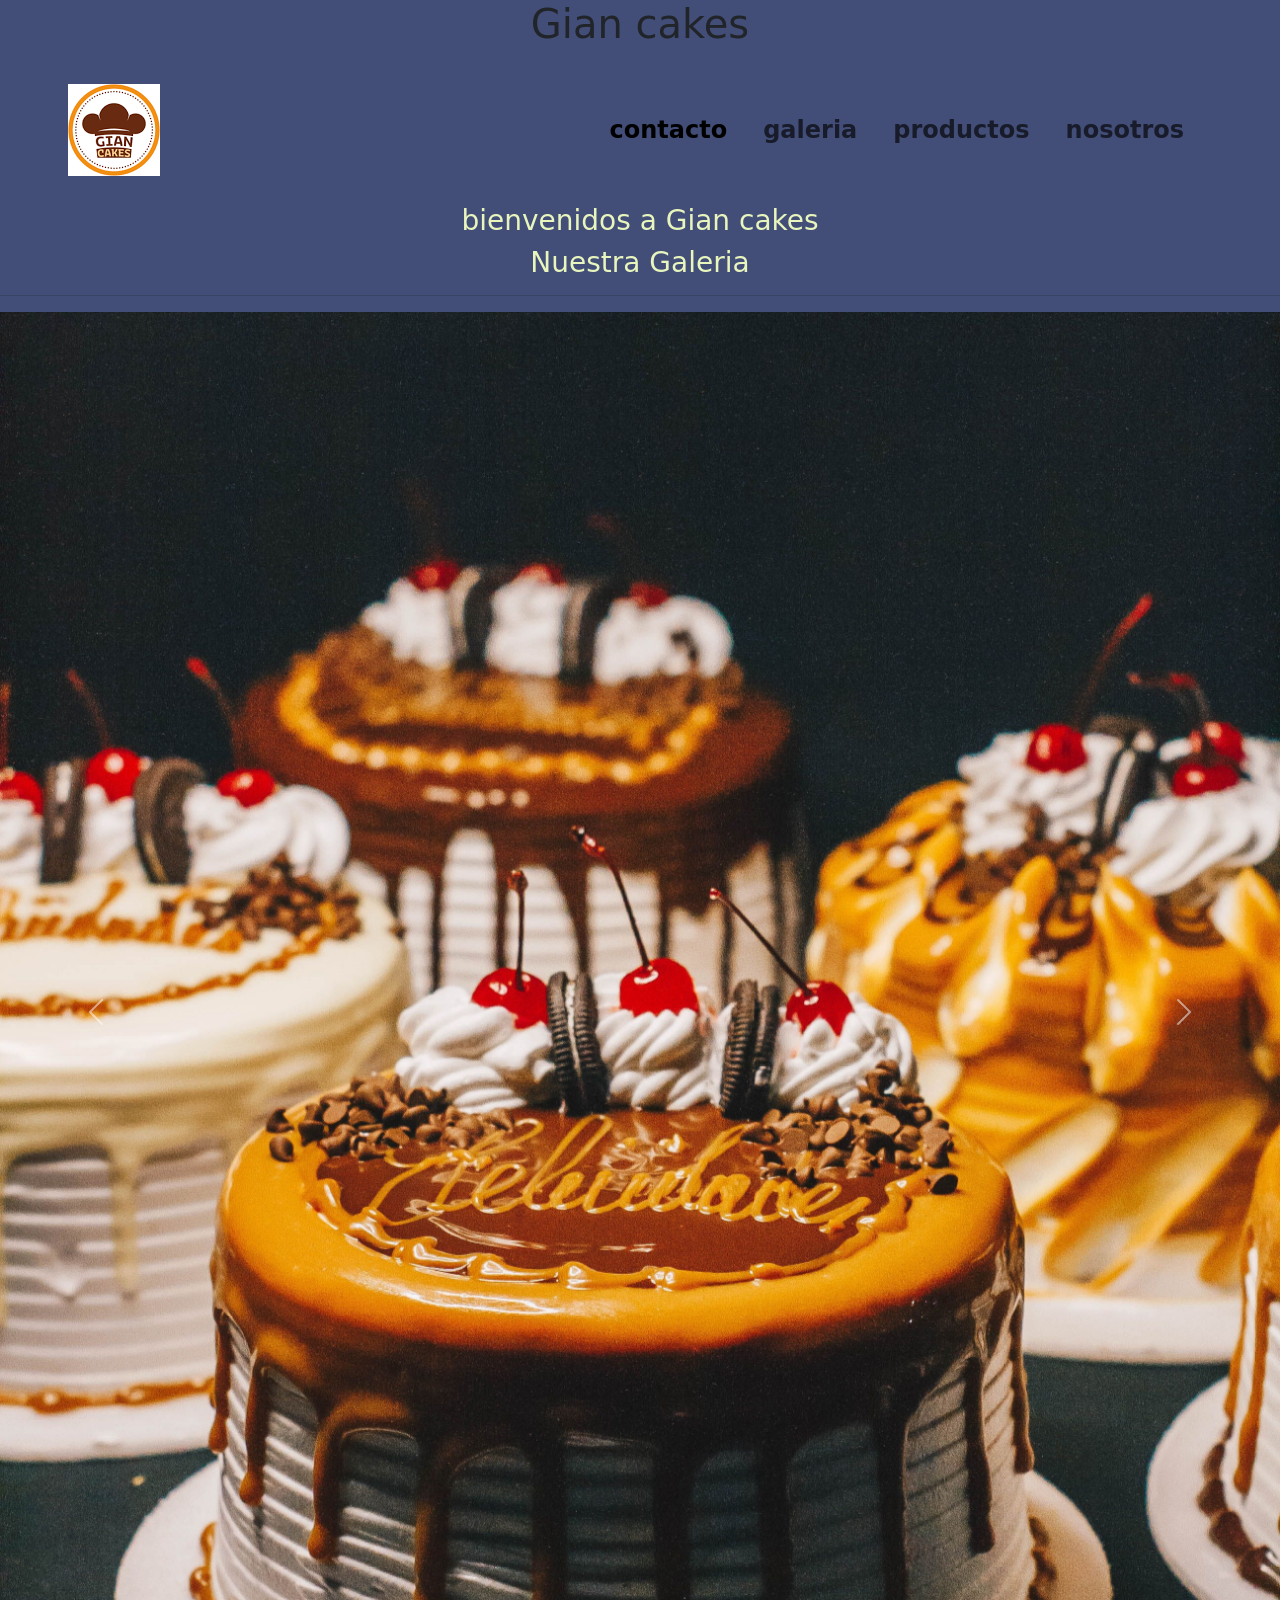
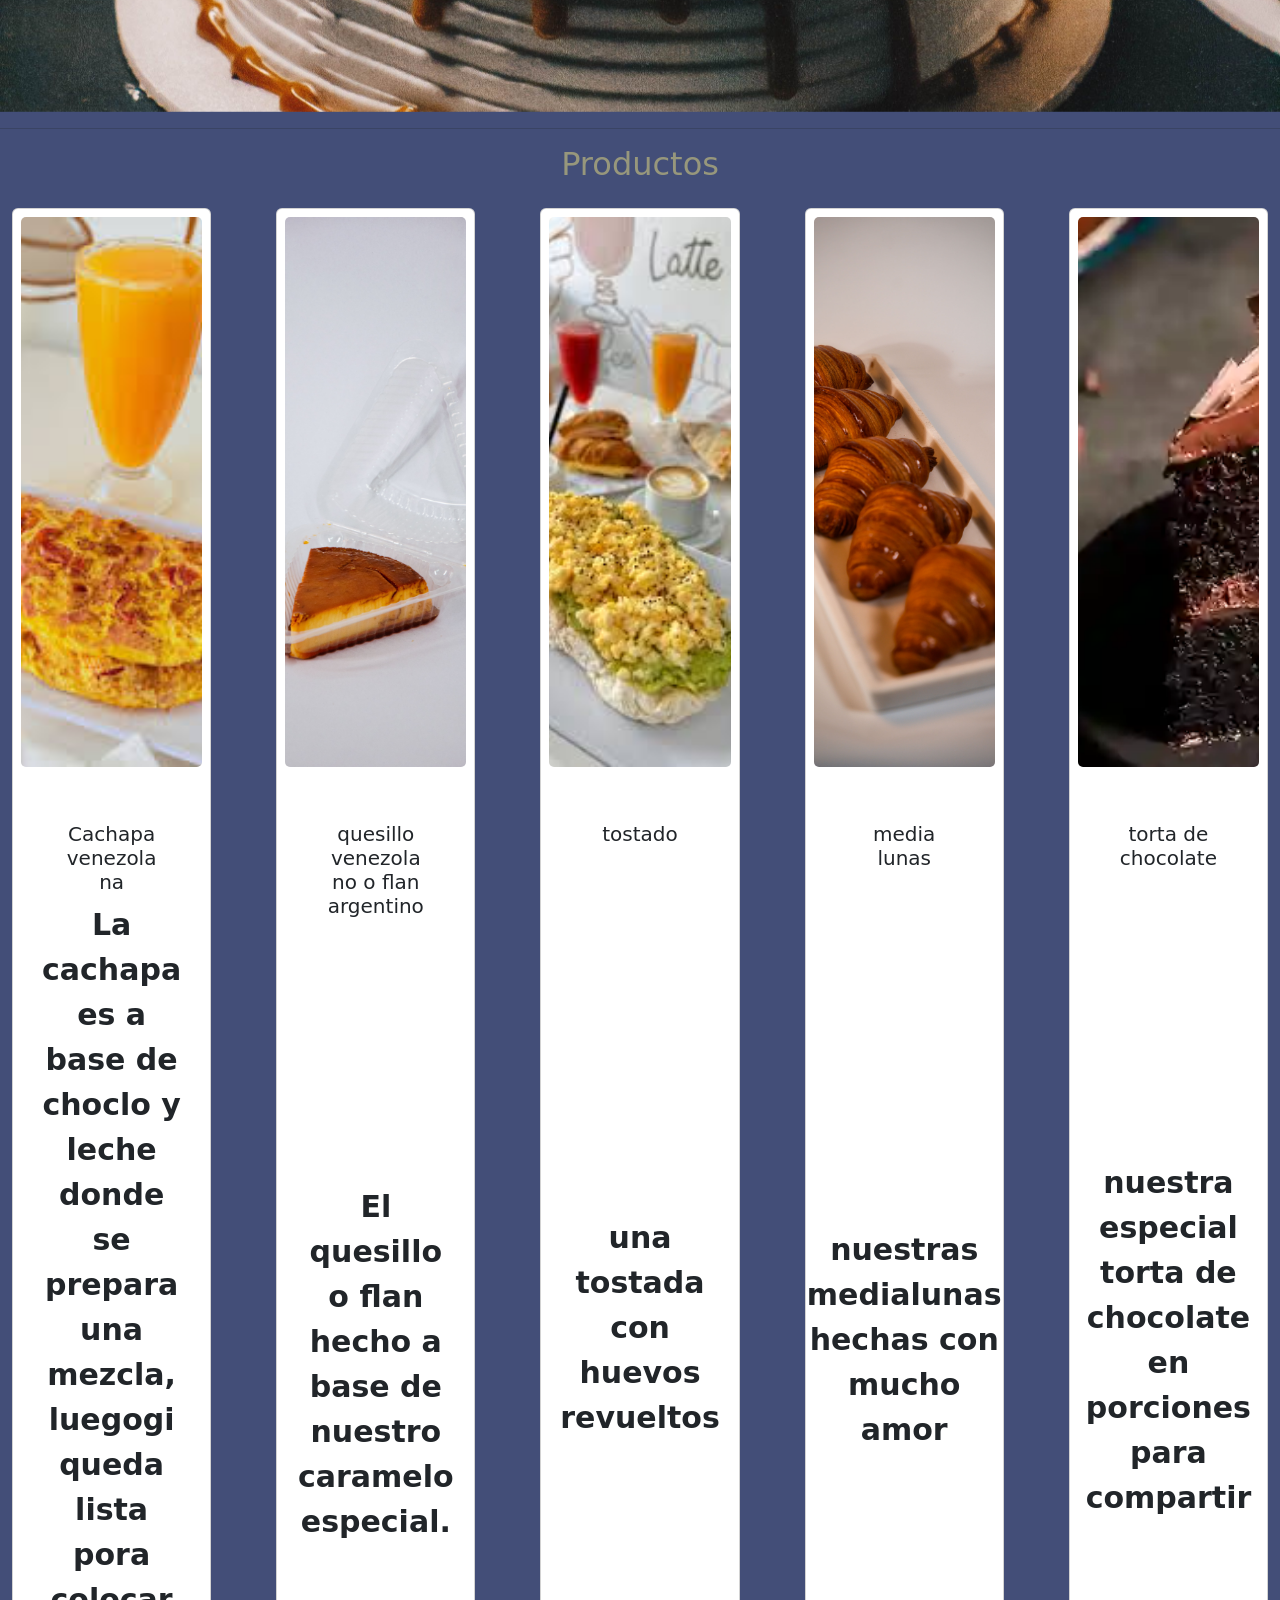
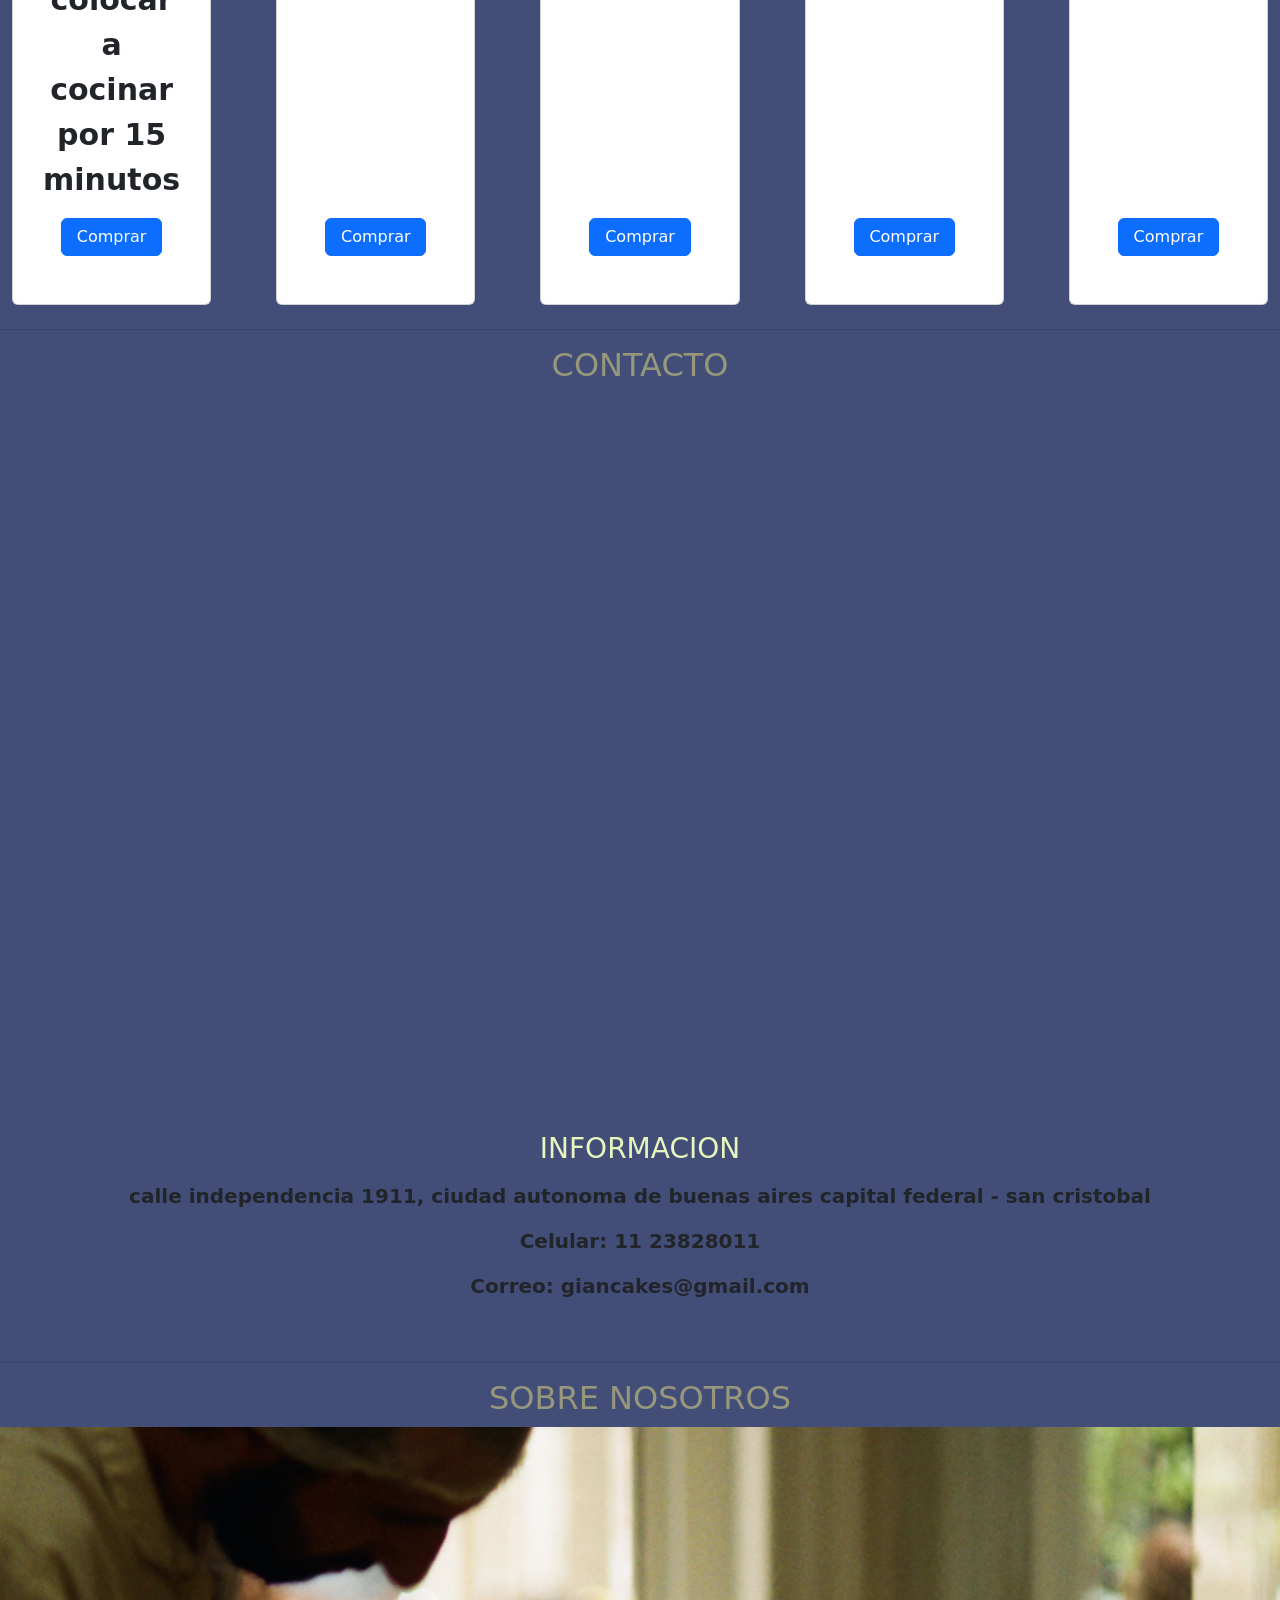
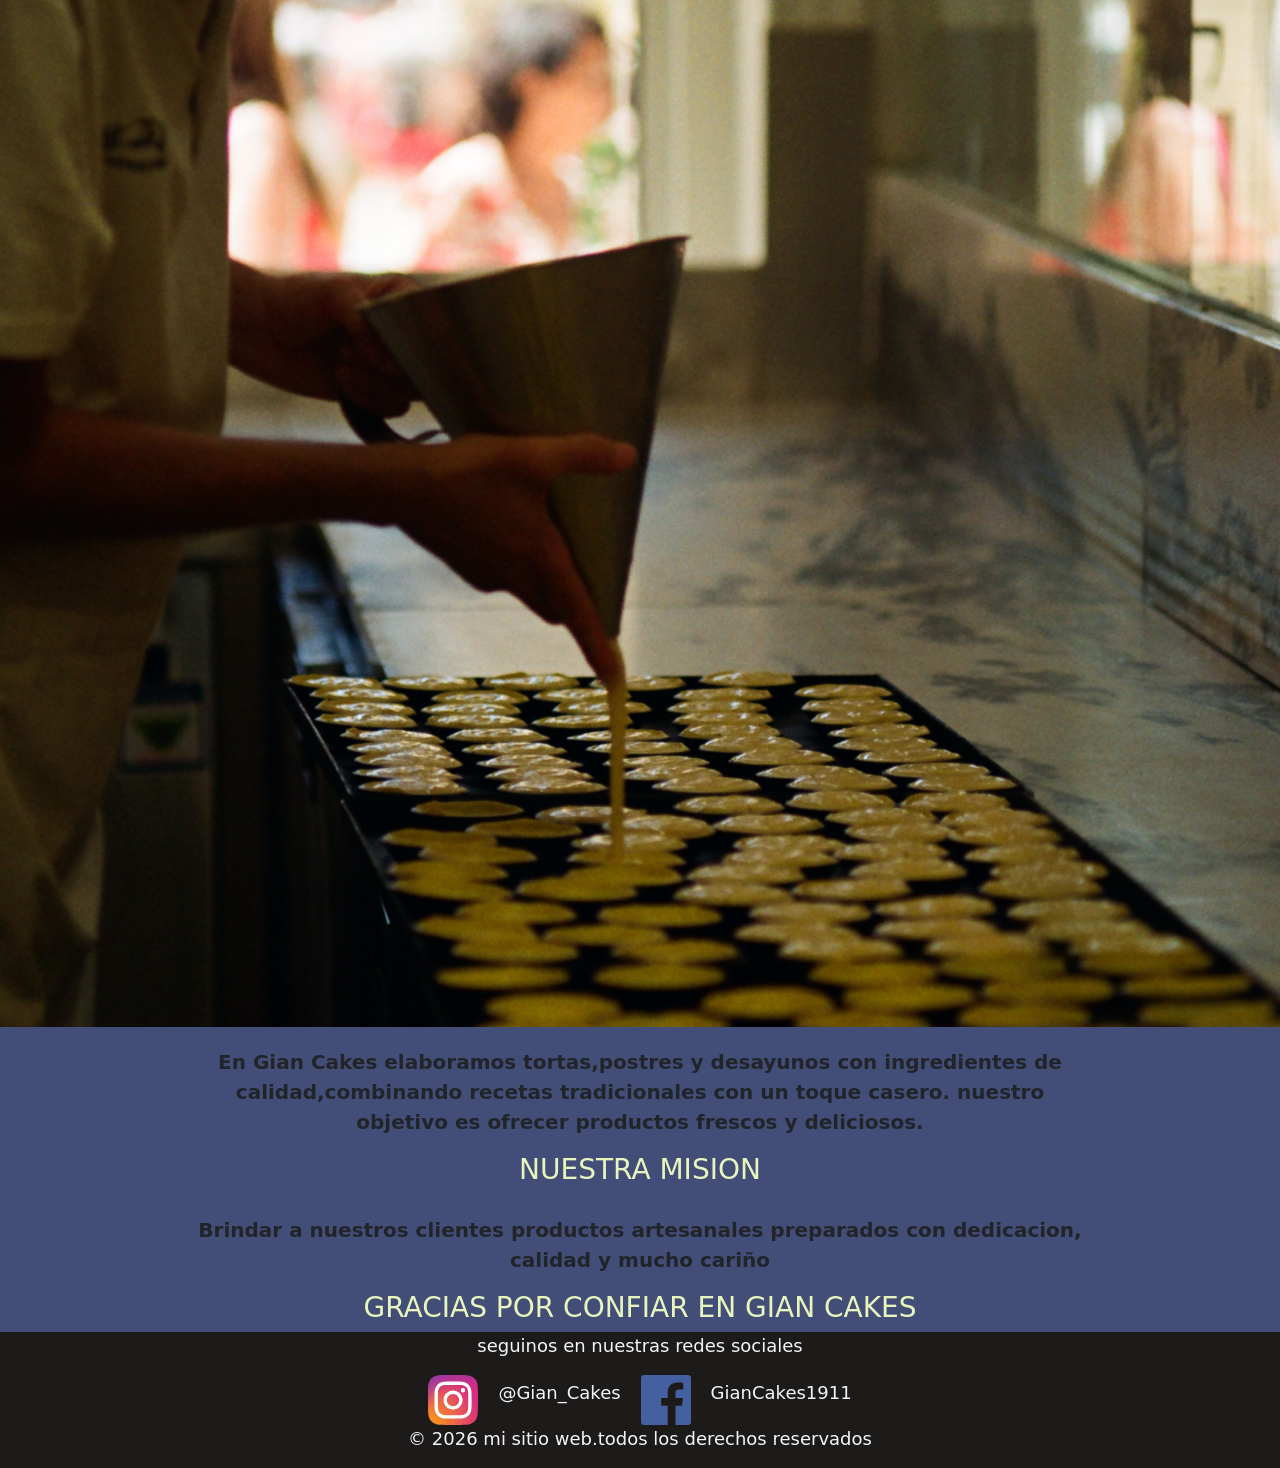
<file: paginas/index.html>
<!DOCTYPE html>
<html lang="en">
<head>
    <meta charset="UTF-8">
    <meta name="viewport" content="width=device-width, initial-scale=1.0">
    <meta name="descripcion" content="pasteleria Gian Cakes especializada en tortas, Cupcakes y postres personalizados.">
    <meta name="keywords" content="pasteleria,tortas,cupcakes,postres,reposteria">
    <meta name="author" content="Gian cakes">
    <!--link de bootstrap-->
    <link href="https://cdn.jsdelivr.net/npm/bootstrap@5.3.8/dist/css/bootstrap.min.css" rel="stylesheet" integrity="sha384-sRIl4kxILFvY47J16cr9ZwB07vP4J8+LH7qKQnuqkuIAvNWLzeN8tE5YBujZqJLB" crossorigin="anonymous">
    <link rel="stylesheet" href="../styles/styles.css">
    <title>"Gian Cakes- un lugar para tentarse y sentir sabores unicos"</title>
</head>
<body>
  <header> 
    <h1>Gian cakes</h1>
<nav class="navbar navbar-expand-lg">
  <div class="container-fluid">
    <a class="navbar-brand" href="#"> <img src="../../assets/logo.png" alt="logo de la pagina"></a>
    <button class="navbar-toggler" type="button" data-bs-toggle="collapse" data-bs-target="#navbarNav" aria-controls="navbarNav" aria-expanded="false" aria-label="Toggle navigation">
      <span class="navbar-toggler-icon"></span>
    </button>
    <div class="collapse navbar-collapse" id="navbarNav">
      <ul class="navbar-nav ms-auto">
        <li class="nav-item">
          <a class="nav-link active" aria-current="page" href="./index.html"></a>
        </li>
        <li class="nav-item">
          <a class="nav-link active" href="./contacto.html">contacto</a>
        </li>
        <li class="nav-item">
          <a class="nav-link" href="./galeria.html">galeria</a>
        </li>
         <li class="nav-item">
          <a class="nav-link" href="./productos.html">productos</a>
        </li>
        <li class="nav-item">
          <a class="nav-link" href="./nosotros.html">nosotros</a>
        </li>
      </ul>
    </div>
  </div>
</nav>
</header>
<main>
  <section id="inicio" class="hero">
    <h3>bienvenidos a Gian cakes</h3>
  </section>
<section id="productos" class="seccion-galeria">
  <h3>Nuestra Galeria</h3>

  <hr>
<div id="carousel" class="carousel slide" data-bs-ride="carousel">
  <div class="carousel-inner">
    <div class="carousel-item active" data-bs-interval="10000">
    <img class="d-block w-100" src="../../assets/torta cereza y oreo.jpg" alt="">
  </div>
<div class="carousel-item " data-bs-interval="10000">
  <img class="d-block w-100" src="../../assets/croassain dulce de leche y chocolate.jpg" alt="">
</div>
<div class="carousel-item " data-bs-tnterval="10000">
  <img class="d-block w-100" src="../../assets/pasta flora.jpg" alt="torta con crema">
</div>
<div class="carousel-item " data-bs-tnterval="10000">
  <img class="d-block w-100" src="../../assets/torta con morango.jpg" alt="torta con frutilla">
</div>
<div class="carousel-item " data-bs-tnterval="10000">
  <img class="d-block w-100" src="../../assets/celebrando cumple en familia.jpg" alt="celebracion de cumpleaños con una torta de gian cak   es">
</div>
<div class="carousel-item " data-bs-tnterval="10000">
  <img class="d-block w-100" src="../../assets/deco animales.jpg" alt="celebracion de cumpleaños con una torta de gian cakes">
</div>

<button class="carousel-control-prev" type="button" data-bs-target="#carousel" data-bs-slide="prev">
  <span class="carousel-control-prev-icon" aria-hidden="true"></span>
  <span class="visually-hidden">Previous</span>
</button>
<button class="carousel-control-next" type="button" data-bs-target="#carousel" data-bs-slide="next">
  <span class="carousel-control-next-icon" aria-hidden="true"></span>
  <span class="visually-hidden">Next</span>
</button>
</div>
</section>
<hr>
<h2>Productos</h2>
<div class="container">
  <div class="card">
  <img src="../../assets/cachapas venezolana.jpg" class="card-img" alt="cachapa venezolana, una torta a base de choclo">
  <div class="card-body">
    <h5 class="card-title">Cachapa venezolana</h5>
    <p class="card-texto">La cachapa es a base de choclo y leche donde se prepara una mezcla, luegogi queda lista pora colocar a cocinar por 15 minutos</p>
    <a href="#" class="btn btn-primary">Comprar</a>
  </div>
  </div>
  <div class="card">
   <img src="../../assets/quesillo.jpg" class="card-img" alt="pudin o flan argentino ">
  <div class="card-body">
    <h5 class="card-title">quesillo venezolano o flan argentino</h5>
    <p class="card-texto">El quesillo o flan hecho a base de nuestro caramelo especial.</p>
    <a href="#" class="btn btn-primary">Comprar</a>
  </div>
  </div>
  <div class="card">
   <img src="../../assets/tostado con huevo.jpg" class="card-img" alt="pan tostado con huevo revuelto">
  <div class="card-body">
    <h5 class="card-title">tostado</h5>
    <p class="card-texto"> una tostada con huevos revueltos</p>
    <a href="#" class="btn btn-primary">Comprar</a>
  </div>
  </div>
   <div class="card">
   <img src="../../assets/4 medialunas.jpg" class="card-img" alt="medialunas doraditas">
  <div class="card-body">
    <h5 class="card-title">media lunas</h5>
    <p class="card-texto">nuestras medialunas hechas con mucho amor</p>
    <a href="#" class="btn btn-primary">Comprar</a>
  </div>
  </div>
  <div class="card">
   <img src="../../assets/porcion chocolate gian cakes.webp" class="card-img" alt="torta de chocolate">
  <div class="card-body">
    <h5 class="card-title">torta de chocolate</h5>
    <p class="card-texto">nuestra especial torta de chocolate en porciones para compartir</p>
    <a href="#" class="btn btn-primary">Comprar</a>
  </div>
  </div>
</div>

<hr>
<h2>CONTACTO</h2>
<iframe src="https://www.google.com/maps/embed?pb=!1m18!1m12!1m3!1d580.435417063167!2d-58.39409483568848!3d-34.61835612880068!2m3!1f0!2f0!3f0!3m2!1i1024!2i768!4f13.1!3m3!1m2!1s0x95bccb5d4509ea1b%3A0xf96fd349d305b5cc!2sGian%20Cakes!5e0!3m2!1ses-419!2sar!4v1783432143626!5m2!1ses-419!2sar" width="900" height="450" style="border:0;" allowfullscreen="" loading="lazy" referrerpolicy="strict-origin-when-cross-origin"></iframe>
<section class="contacto">
  <h3>INFORMACION</h3>
  <P> calle independencia 1911, ciudad autonoma de buenas aires capital federal - san cristobal</P>
  <p>Celular: 11 23828011</p>
  <p>Correo: giancakes@gmail.com</p>
  </section>
  
  <hr>

<h2>SOBRE NOSOTROS</h2>
<section class="sobre-nosotros">

 <img class="img-local"  src="../../assets/galletas.jpg" alt="">
<p> En Gian Cakes elaboramos tortas,postres y desayunos con ingredientes de calidad,combinando recetas tradicionales con un toque casero. nuestro objetivo es ofrecer productos frescos y deliciosos.</p>
<h3> NUESTRA MISION</h3>  
<P> Brindar a nuestros clientes productos artesanales preparados con dedicacion, calidad y mucho cariño</P> 
<h3>GRACIAS POR CONFIAR EN GIAN CAKES</h3>
</section>

</main>
    <footer>
    <p>seguinos en nuestras redes sociales</p>
    <div class="redes">
   <img class="instagram" src="../../assets/instagram-2-1-logo-svgrepo-com.svg" alt="instagram">
    <p>@Gian_Cakes</p>
    
   <img  class="facebook" src="../../assets/facebook-color-svgrepo-com.svg" alt="facebook">
   <p>GianCakes1911</p>
   </div>
  <p> © 2026 mi sitio web.todos los derechos reservados </p>
   
    </footer>
    <!--enlace de bootstrap-->
    <script src="https://cdn.jsdelivr.net/npm/bootstrap@5.3.8/dist/js/bootstrap.bundle.min.js" integrity="sha384-FKyoEForCGlyvwx9Hj09JcYn3nv7wiPVlz7YYwJrWVcXK/BmnVDxM+D2scQbITxI" crossorigin="anonymous"></script>
    
</body>
</html>
</file>
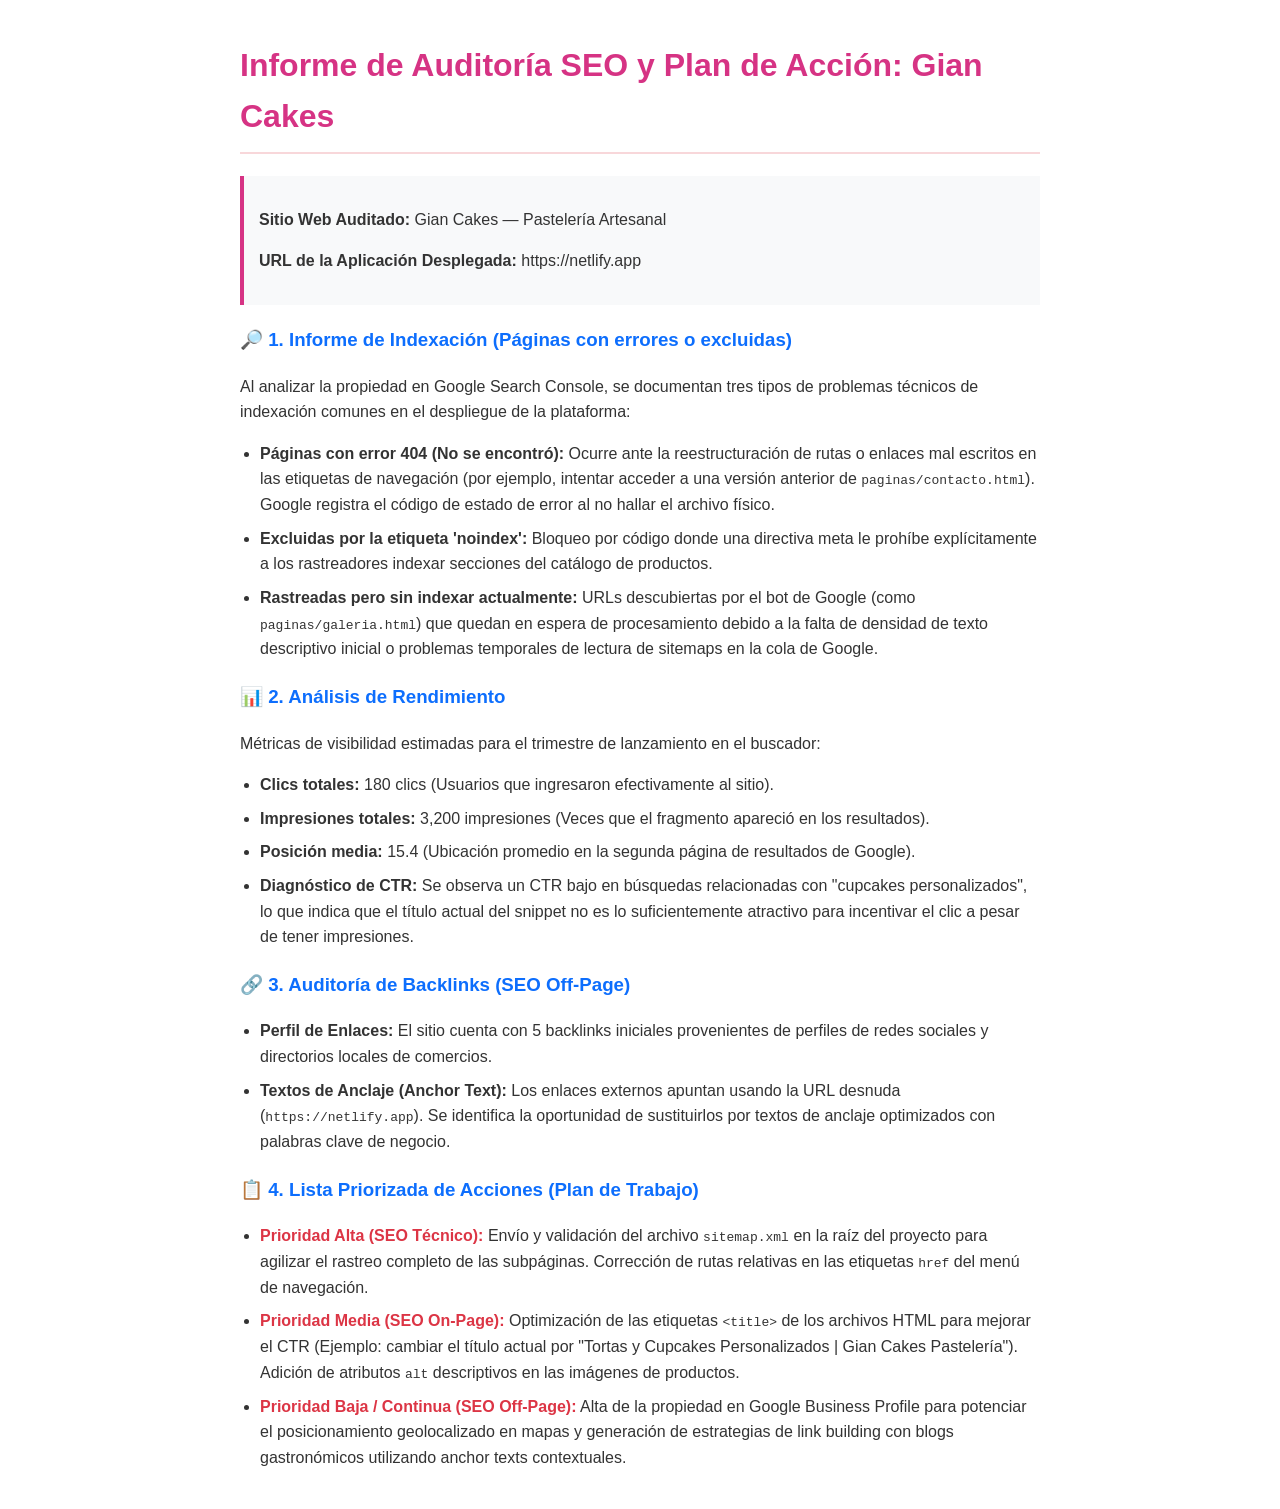
<file: informe-seo.html>
<!DOCTYPE html>
<html lang="es">
<head>
    <meta charset="UTF-8">
    <meta name="viewport" content="width=device-width, initial-scale=1.0">
    <title>Entrega de Ejercicio Práctico: Auditoría SEO - Gian Cakes</title>
    <style>
        body { font-family: Arial, sans-serif; line-height: 1.6; max-width: 800px; margin: 40px auto; padding: 0 20px; color: #333; }
        h1 { color: #d63384; border-bottom: 2px solid #f8d7da; padding-bottom: 10px; }
        h3 { color: #0d6efd; margin-top: 20px; }
        ul { padding-left: 20px; }
        li { margin-bottom: 8px; }
        .prioridad { font-weight: bold; color: #dc3545; }
        .info-site { background-color: #f8f9fa; padding: 15px; border-left: 4px solid #d63384; margin-bottom: 20px; }
    </style>
</head>
<body>

    <h1>Informe de Auditoría SEO y Plan de Acción: Gian Cakes</h1>
    
    <div class="info-site">
        <p><strong>Sitio Web Auditado:</strong> Gian Cakes — Pastelería Artesanal</p>
        <p><strong>URL de la Aplicación Desplegada:</strong> https://netlify.app</p>
    </div>

    <h3>🔎 1. Informe de Indexación (Páginas con errores o excluidas)</h3>
    <p>Al analizar la propiedad en Google Search Console, se documentan tres tipos de problemas técnicos de indexación comunes en el despliegue de la plataforma:</p>
    <ul>
        <li><strong>Páginas con error 404 (No se encontró):</strong> Ocurre ante la reestructuración de rutas o enlaces mal escritos en las etiquetas de navegación (por ejemplo, intentar acceder a una versión anterior de <code>paginas/contacto.html</code>). Google registra el código de estado de error al no hallar el archivo físico.</li>
        <li><strong>Excluidas por la etiqueta 'noindex':</strong> Bloqueo por código donde una directiva meta le prohíbe explícitamente a los rastreadores indexar secciones del catálogo de productos.</li>
        <li><strong>Rastreadas pero sin indexar actualmente:</strong> URLs descubiertas por el bot de Google (como <code>paginas/galeria.html</code>) que quedan en espera de procesamiento debido a la falta de densidad de texto descriptivo inicial o problemas temporales de lectura de sitemaps en la cola de Google.</li>
    </ul>

    <h3>📊 2. Análisis de Rendimiento</h3>
    <p>Métricas de visibilidad estimadas para el trimestre de lanzamiento en el buscador:</p>
    <ul>
        <li><strong>Clics totales:</strong> 180 clics (Usuarios que ingresaron efectivamente al sitio).</li>
        <li><strong>Impresiones totales:</strong> 3,200 impresiones (Veces que el fragmento apareció en los resultados).</li>
        <li><strong>Posición media:</strong> 15.4 (Ubicación promedio en la segunda página de resultados de Google).</li>
        <li><strong>Diagnóstico de CTR:</strong> Se observa un CTR bajo en búsquedas relacionadas con "cupcakes personalizados", lo que indica que el título actual del snippet no es lo suficientemente atractivo para incentivar el clic a pesar de tener impresiones.</li>
    </ul>

    <h3>🔗 3. Auditoría de Backlinks (SEO Off-Page)</h3>
    <ul>
        <li><strong>Perfil de Enlaces:</strong> El sitio cuenta con 5 backlinks iniciales provenientes de perfiles de redes sociales y directorios locales de comercios.</li>
        <li><strong>Textos de Anclaje (Anchor Text):</strong> Los enlaces externos apuntan usando la URL desnuda (<code>https://netlify.app</code>). Se identifica la oportunidad de sustituirlos por textos de anclaje optimizados con palabras clave de negocio.</li>
    </ul>

    <h3>📋 4. Lista Priorizada de Acciones (Plan de Trabajo)</h3>
    <ul>
        <li><span class="prioridad">Prioridad Alta (SEO Técnico):</span> Envío y validación del archivo <code>sitemap.xml</code> en la raíz del proyecto para agilizar el rastreo completo de las subpáginas. Corrección de rutas relativas en las etiquetas <code>href</code> del menú de navegación.</li>
        <li><span class="prioridad">Prioridad Media (SEO On-Page):</span> Optimización de las etiquetas <code>&lt;title&gt;</code> de los archivos HTML para mejorar el CTR (Ejemplo: cambiar el título actual por "Tortas y Cupcakes Personalizados | Gian Cakes Pastelería"). Adición de atributos <code>alt</code> descriptivos en las imágenes de productos.</li>
        <li><span class="prioridad">Prioridad Baja / Continua (SEO Off-Page):</span> Alta de la propiedad en Google Business Profile para potenciar el posicionamiento geolocalizado en mapas y generación de estrategias de link building con blogs gastronómicos utilizando anchor texts contextuales.</li>
    </ul>

</body>
</html>
</file>
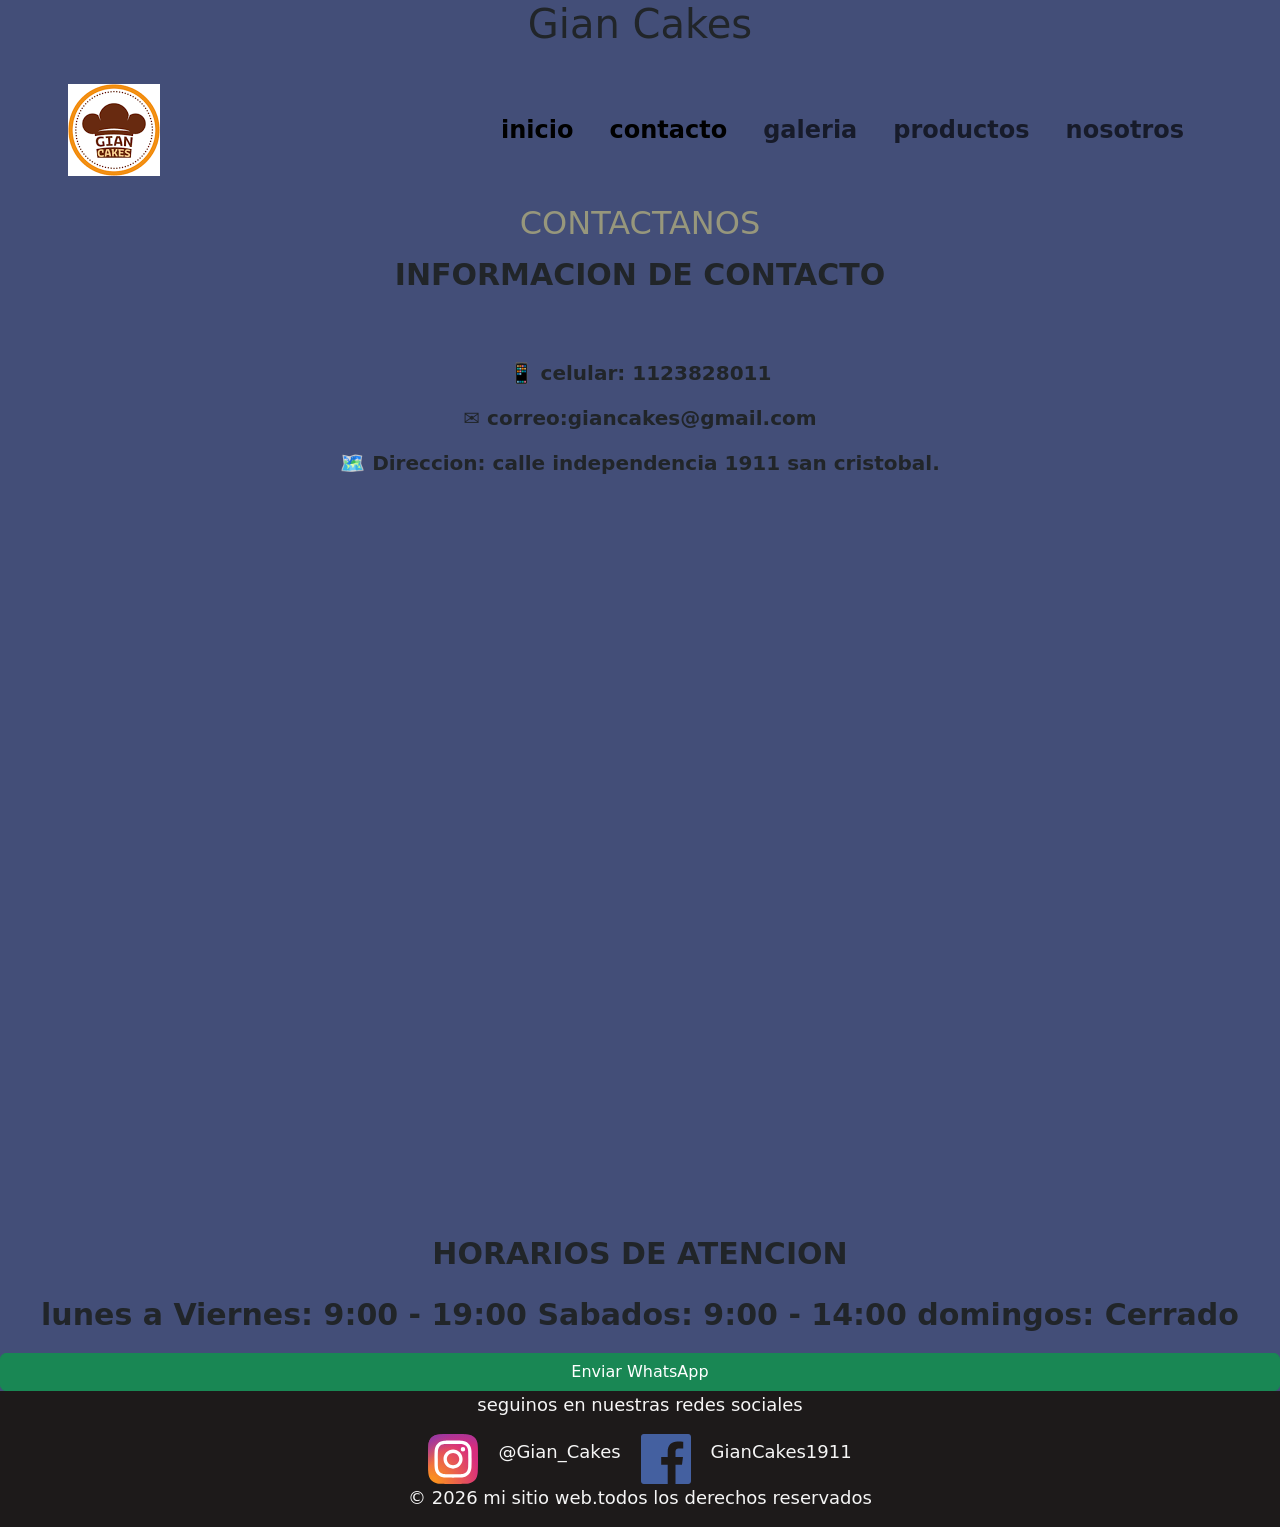
<file: paginas/contacto.html>
<!DOCTYPE html>
<html lang="en">
<head>
    <meta charset="UTF-8">
    <meta name="viewport" content="width=device-width, initial-scale=1.0">
    <meta name="descripcion" content="pasteleria Gian Cakes especializada en tortas, Cupcakes y postres personalizados.">
    <meta name="keywords" content="pasteleria,tortas,cupcakes,postres,reposteria">
    <meta name="author" content="Gian cakes">
     <link href="https://cdn.jsdelivr.net/npm/bootstrap@5.3.8/dist/css/bootstrap.min.css" rel="stylesheet" integrity="sha384-sRIl4kxILFvY47J16cr9ZwB07vP4J8+LH7qKQnuqkuIAvNWLzeN8tE5YBujZqJLB" crossorigin="anonymous">
    <link rel="stylesheet" href="../styles/styles.css">
    <title>"contacto/Gian Cakes"</title>
</head>
<body>
    <header> 
      <h1>Gian Cakes</h1>

  <nav class="navbar navbar-expand-lg">
  <div class="container-fluid">
    <a class="navbar-brand" href="#"> <img src="../assets/logo.png"></a>
    <button class="navbar-toggler" type="button" data-bs-toggle="collapse" data-bs-target="#navbarNav" aria-controls="navbarNav" aria-expanded="false" aria-label="Toggle navigation">
      <span class="navbar-toggler-icon"></span>
    </button>
    <div class="collapse navbar-collapse" id="navbarNav">
      <ul class="navbar-nav ms-auto">
        <li class="nav-item">
          <a class="nav-link active" aria-current="page" href="../index.html">inicio</a>
        </li>
        <li class="nav-item">
          <a class="nav-link active" href="../paginas/contacto.html">contacto</a>
        </li>
        <li class="nav-item">
          <a class="nav-link" href="../paginas/galeria.html">galeria</a>
        </li>
         <li class="nav-item">
          <a class="nav-link" href="../paginas/productos.html">productos</a>
        </li>
        <li class="nav-item">
          <a class="nav-link" href="../paginas/nosotros.html">nosotros</a>
        </li>
      </ul>
    </div>
  </div>
  </nav>
</header>
    <main>
      <h2>CONTACTANOS</h2>

      <P>INFORMACION DE CONTACTO</P>
      <ul class="contacto">
        <li>
          <p>&#128241; celular: 1123828011</p>
        </li>
        <li>
          <p>&#9993; correo:giancakes@gmail.com</p>
        </li>
        <li>
          <p>&#128506; Direccion: calle independencia 1911 san cristobal.</p>
        </li>
      </ul>
      <iframe src="https://www.google.com/maps/embed?pb=!1m18!1m12!1m3!1d580.435417063167!2d-58.39409483568848!3d-34.61835612880068!2m3!1f0!2f0!3f0!3m2!1i1024!2i768!4f13.1!3m3!1m2!1s0x95bccb5d4509ea1b%3A0xf96fd349d305b5cc!2sGian%20Cakes!5e0!3m2!1ses-419!2sar!4v1783432143626!5m2!1ses-419!2sar" width="900" height="450" style="border:0;" allowfullscreen="" loading="lazy" referrerpolicy="strict-origin-when-cross-origin"></iframe>
        
      <p>HORARIOS DE ATENCION</p>
      <P> lunes a Viernes: 9:00 - 19:00 
          Sabados: 9:00 - 14:00
          domingos: Cerrado
      </P>
     <a href="https://wa.me/1123828011" target="_blank"  class="btn btn-success">Enviar WhatsApp</a>
    </main>
    <footer>
  <p>seguinos en nuestras redes sociales</p>
    <div class="redes">
   <img class="instagram" src="../assets/instagram-2-1-logo-svgrepo-com.svg" alt="instagram">
    <p>@Gian_Cakes</p>
    
   <img  class="facebook" src="../assets/facebook-color-svgrepo-com.svg" alt="facebook">
   <p>GianCakes1911</p>
   </div>
  <p> © 2026 mi sitio web.todos los derechos reservados </p>
    </footer>
    <!--enlace de bootstrap-->
    <script src="https://cdn.jsdelivr.net/npm/bootstrap@5.3.8/dist/js/bootstrap.bundle.min.js" integrity="sha384-FKyoEForCGlyvwx9Hj09JcYn3nv7wiPVlz7YYwJrWVcXK/BmnVDxM+D2scQbITxI" crossorigin="anonymous"></script>
    <script>
      const boton = document.querySelector(".menu-toggle"); const menu = document.querySelector(".navbar-custom ul"); boton. addEventListener("click",()=> {
        menu.classList.toggle("active");});
    </script> 
</body>
</html>
</file>
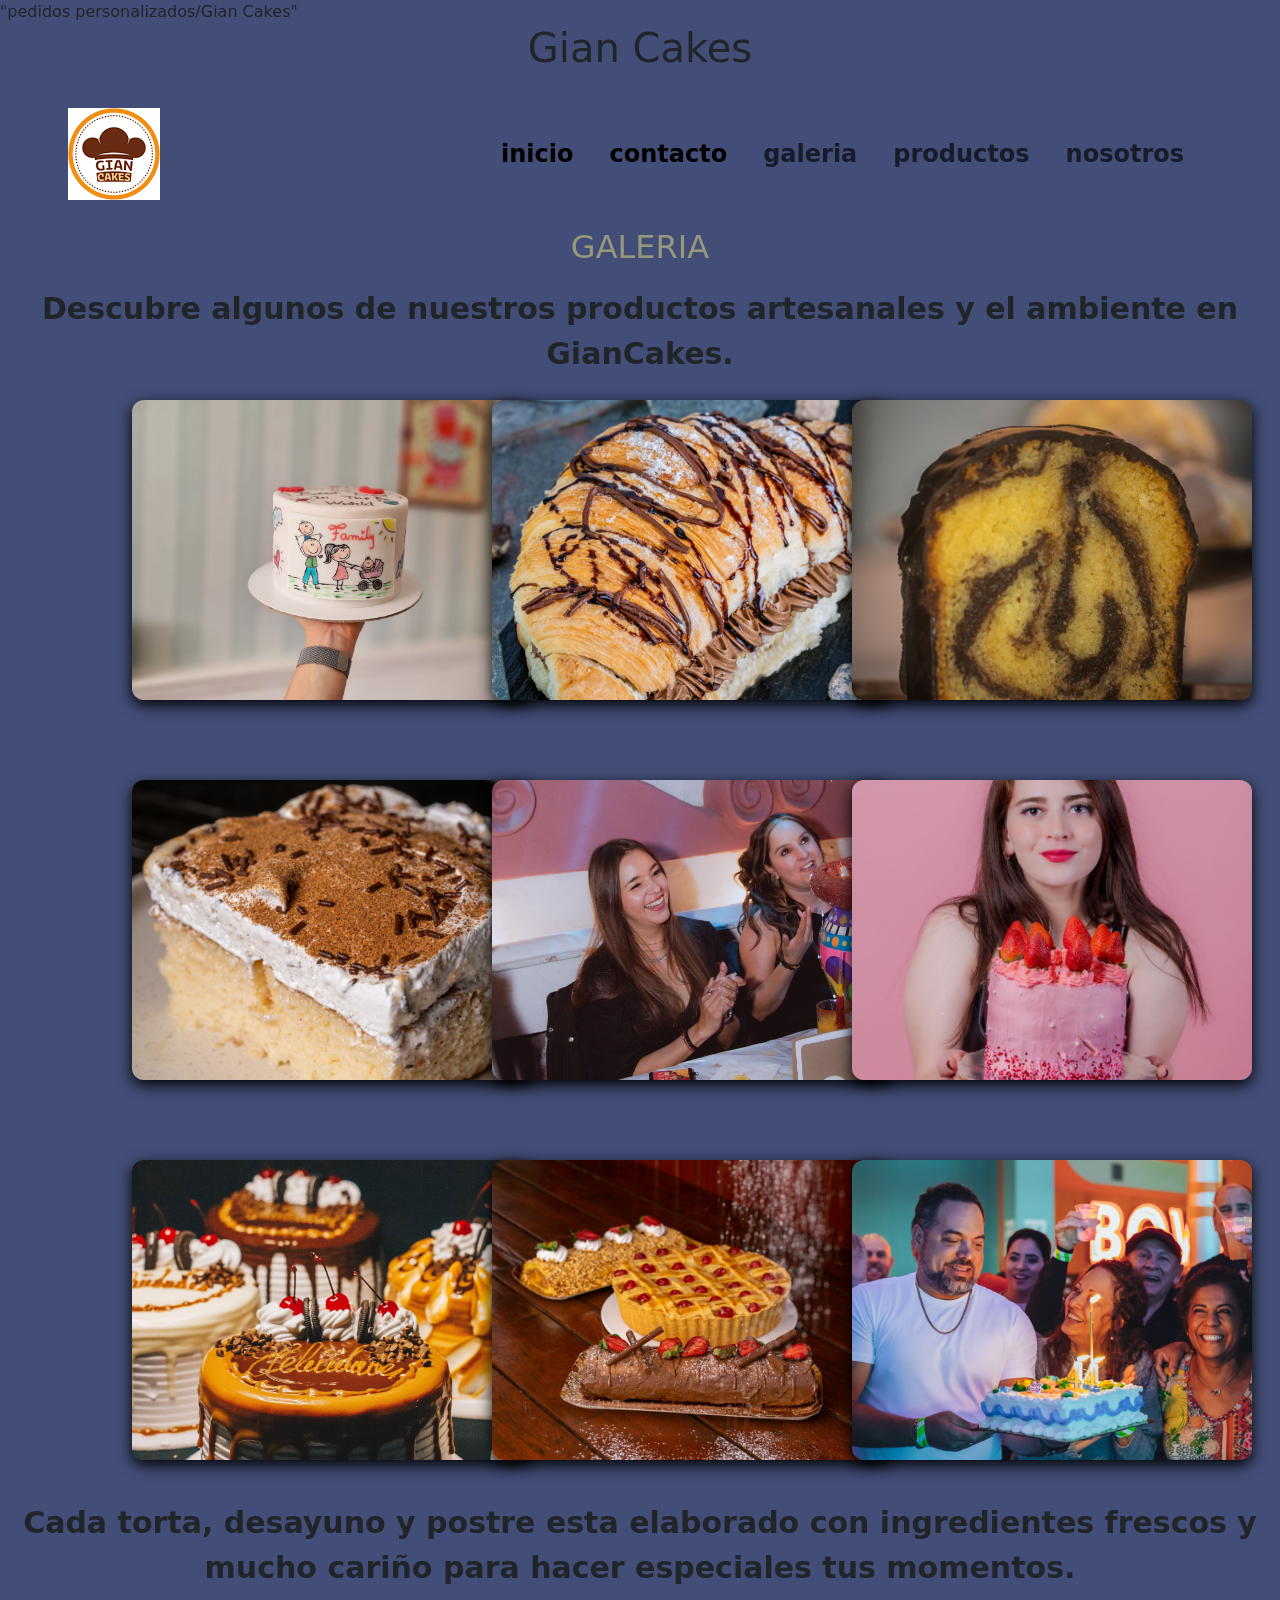
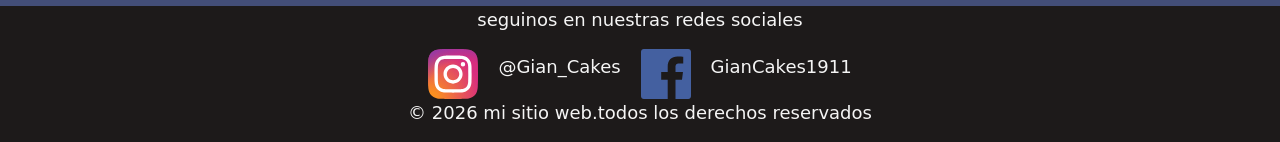
<file: paginas/galeria.html>
<!DOCTYPE html>
<html lang="en">
<head>
    <meta charset="UTF-8">
    <meta name="viewport" content="width=device-width, initial-scale=1.0">
    <meta name="descripcion" content="pasteleria Gian Cakes especializada en tortas, Cupcakes y postres personalizados.">
    <meta name="keywords" content="pasteleria,tortas,cupcakes,postres,reposteria">
    <meta name="author" content="Gian cakes">
    <link href="https://cdn.jsdelivr.net/npm/bootstrap@5.3.8/dist/css/bootstrap.min.css" rel="stylesheet" integrity="sha384-sRIl4kxILFvY47J16cr9ZwB07vP4J8+LH7qKQnuqkuIAvNWLzeN8tE5YBujZqJLB" crossorigin="anonymous">
    <link rel="stylesheet" href="../styles/styles.css"
    
    
    <title>"pedidos personalizados/Gian Cakes"</title>
</head>
<body>
     <header>
       <h1>Gian Cakes</h1>

    <nav class="navbar navbar-expand-lg">
  <div class="container-fluid">
    <a class="navbar-brand" href="#"> <img src="../assets/logo.png" alt="logo de la pagina"></a>
    <button class="navbar-toggler" type="button" data-bs-toggle="collapse" data-bs-target="#navbarNav" aria-controls="navbarNav" aria-expanded="false" aria-label="Toggle navigation">
      <span class="navbar-toggler-icon"></span>
    </button>
    <div class="collapse navbar-collapse" id="navbarNav">
      <ul class="navbar-nav ms-auto">
        <li class="nav-item">
          <a class="nav-link active" aria-current="page" href="../index.html">inicio</a>
        </li>
        <li class="nav-item">
          <a class="nav-link active" href="../paginas/contacto.html">contacto</a>
        </li>
        <li class="nav-item">
          <a class="nav-link" href="../paginas/galeria.html">galeria</a>
        </li>
         <li class="nav-item">
          <a class="nav-link" href="../paginas/productos.html">productos</a>
        </li>
        <li class="nav-item">
          <a class="nav-link" href="../paginas/nosotros.html">nosotros</a>
        </li>
      </ul>
    </div>
  </div>
</nav>

    </header>
    <main>
      <section class="galeria">
      <h2>GALERIA</h2>
      <p>
        Descubre algunos de nuestros productos
        artesanales y el ambiente en GianCakes.
        </p>
        <div class="container"> 
          <div class="row g-4">

            <div class="col-md-4 col-lg-3">
              <img src="../assets/torta personalizada.jpg" alt="torta personalizada con animales">

            </div>
            <div class="col-md-4 col-lg-3">
              <img src="../assets/croassain dulce de leche y chocolate.jpg" alt="croassain con dulce de leche y chocolate">

            </div>
            <div class="col-md-4 col-lg-3">
              <img src="../assets/budinmarmolada.jpg" alt="budin marmolado">

            </div>
            <div
            class="col-md-4 col-lg-3">
            <img src="../assets/torta tres leches.jpg" alt="torta tres leches">

            </div>
            <div class="col-md-4 col-lg-3">
              <img src="../assets/cumpleaños.jpg" alt="celebracion de cumpleaños en gian cakes">

            </div>
            <div class="col-md-4 col-lg-3">
              <img src="../assets/torta con morango.jpg" alt="pastel para luisa en su cumple">


            </div>
            <div class="col-md-4 col-lg-3">
              <img src="../assets/torta cereza y oreo.jpg" alt="torta con cereza y oreo">


            </div>
            <div class="col-md-4 col-lg-3">
              <img src="../assets/pasta flora.jpg" alt="">

            </div>
            <div class="col-md-4 col-lg-3">
              <img src="../assets/celebrando cumple en familia.jpg" alt="celebrando cumpleaños en familia">

            </div>
           </div>
          </div>
      </section>
      <section class="msj-final">
        <p>
          Cada torta, desayuno y postre esta elaborado
          con ingredientes frescos y mucho cariño 
          para hacer especiales tus momentos.
        </p>
      </section>
    </main>
    <footer>
  
   <p>seguinos en nuestras redes sociales</p>
    <div class="redes">
   <img class="instagram" src="../assets/instagram-2-1-logo-svgrepo-com.svg" alt="instagram">
    <p>@Gian_Cakes</p>
    
   <img  class="facebook" src="../assets/facebook-color-svgrepo-com.svg" alt="facebook">
   <p>GianCakes1911</p>
   </div>
  <p> © 2026 mi sitio web.todos los derechos reservados </p>
    <!--enlace de bootstrap-->
    <script src="https://cdn.jsdelivr.net/npm/bootstrap@5.3.8/dist/js/bootstrap.bundle.min.js" integrity="sha384-FKyoEForCGlyvwx9Hj09JcYn3nv7wiPVlz7YYwJrWVcXK/BmnVDxM+D2scQbITxI" crossorigin="anonymous"></script>
    <script>
      const boton = document.querySelector(".menu-toggle"); const menu = document.querySelector(".navbar-custom ul"); boton. addEventListener("click",()=> {
        menu.classList.toggle("active");});
    </script> 
</body>
</html>
</file>
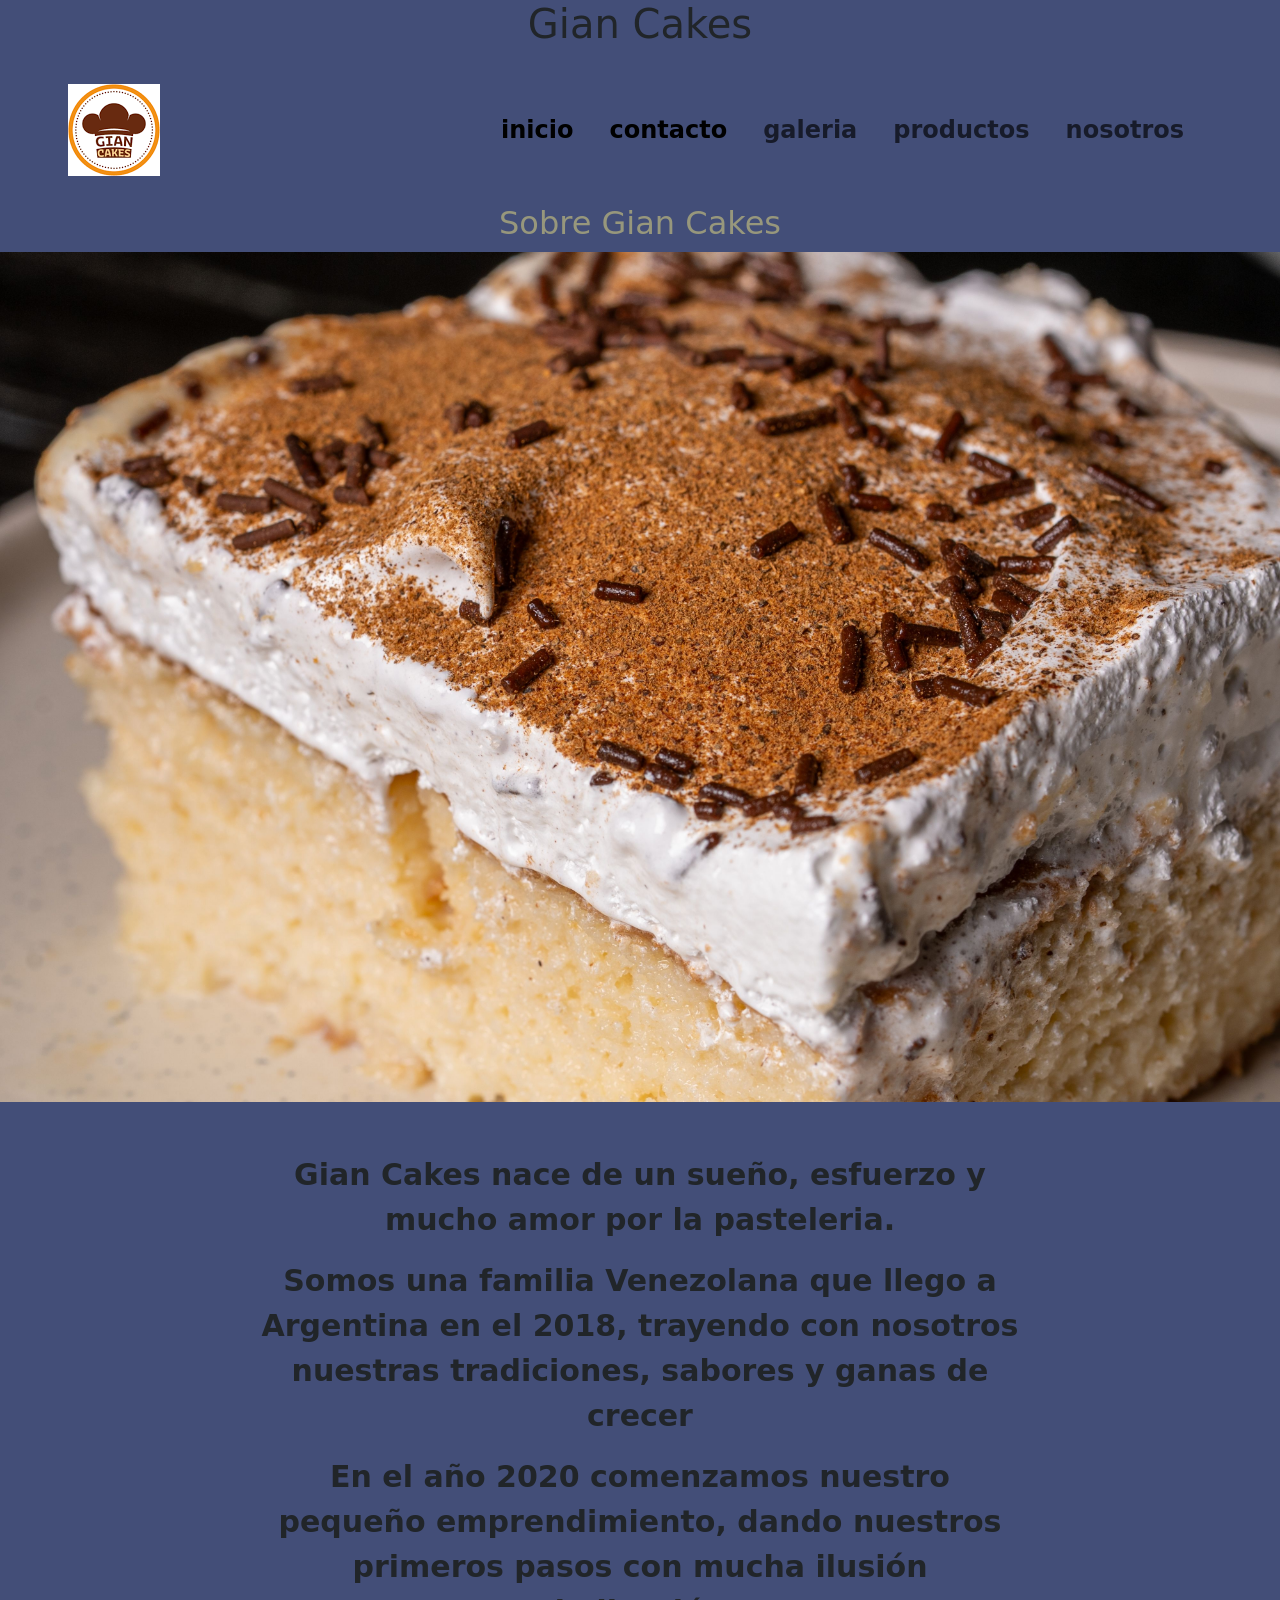
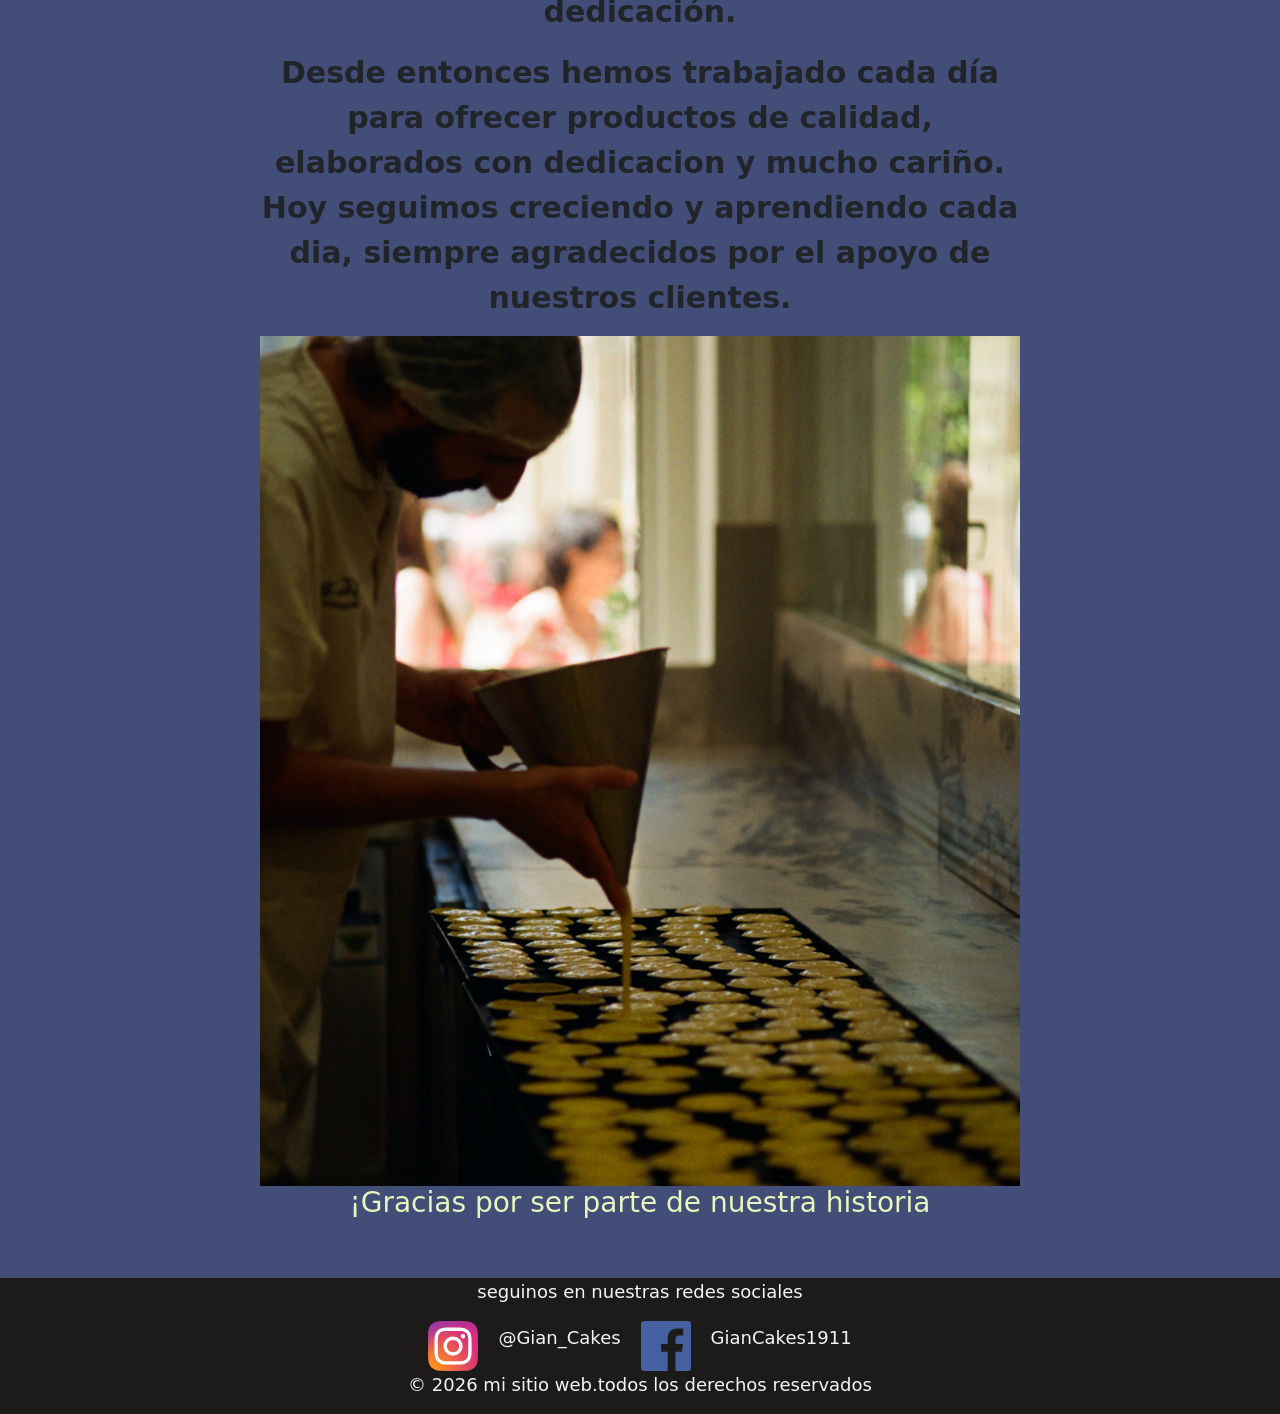
<file: paginas/nosotros.html>
<!DOCTYPE html>
<html lang="en">
<head>
    <meta charset="UTF-8">
    <meta name="viewport" content="width=device-width, initial-scale=1.0">
    <meta name="descripcion" content="pasteleria Gian Cakes especializada en tortas, Cupcakes y postres personalizados.">
    <meta name="keywords" content="pasteleria,tortas,cupcakes,postres,reposteria">
    <meta name="author" content="Gian cakes">
    <link href="https://cdn.jsdelivr.net/npm/bootstrap@5.3.8/dist/css/bootstrap.min.css" rel="stylesheet" integrity="sha384-sRIl4kxILFvY47J16cr9ZwB07vP4J8+LH7qKQnuqkuIAvNWLzeN8tE5YBujZqJLB" crossorigin="anonymous">
    <link rel="stylesheet" href="../styles/styles.css">
    <title>"nuestra historia y raices/Gian Cakes"</title>
</head>
<body>
     <header>
       <h1>Gian Cakes</h1>

    <nav class="navbar navbar-expand-lg">
  <div class="container-fluid">
    <a class="navbar-brand" href="#"> <img src="../assets/logo.png" alt="logo de la pagina"></a>
    <button class="navbar-toggler" type="button" data-bs-toggle="collapse" data-bs-target="#navbarNav" aria-controls="navbarNav" aria-expanded="false" aria-label="Toggle navigation">
      <span class="navbar-toggler-icon"></span>
    </button>
    <div class="collapse navbar-collapse" id="navbarNav">
      <ul class="navbar-nav ms-auto">
        <li class="nav-item">
          <a class="nav-link active" aria-current="page" href="../index.html">inicio</a>
        </li>
        <li class="nav-item">
          <a class="nav-link active" href="../paginas/contacto.html">contacto</a>
        </li>
        <li class="nav-item">
          <a class="nav-link" href="../paginas/galeria.html">galeria</a>
        </li>
         <li class="nav-item">
          <a class="nav-link" href="../paginas/productos.html">productos</a>
        </li>
        <li class="nav-item">
          <a class="nav-link" href="../paginas/nosotros.html">nosotros</a>
        </li>
      </ul>
    </div>
  </div>
</nav>
</nav>

</header>
<main>
    <section class="nosotros-section">
      
      <h2>Sobre Gian Cakes</h2>

      <img src="../assets/torta tres leches.jpg" alt="torta tres leches">

      <div class="contenidos-nosotros">

      <p>Gian Cakes nace de un sueño, esfuerzo y mucho amor por la pasteleria.

      </p>

      <p>Somos una familia Venezolana que llego a Argentina en el 2018, trayendo con nosotros nuestras tradiciones, sabores y ganas de crecer

      </p>

      <p>En el año 2020 comenzamos nuestro pequeño emprendimiento, dando nuestros primeros pasos con mucha ilusión dedicación.

      </p>
      <p>
        Desde entonces hemos trabajado cada día para ofrecer productos de calidad, elaborados con dedicacion y mucho cariño. Hoy seguimos creciendo y aprendiendo cada dia,
        siempre agradecidos por el apoyo de nuestros clientes.
      </p>

      <img class="galletas"  src="../assets/galletas.jpg" alt="galletas">

      <h3>¡Gracias por ser parte de nuestra historia</h3>

      </div>
        
    </section>
    
  </main>
  
    <footer>
   <p>seguinos en nuestras redes sociales</p>
    <div class="redes">
   <img class="instagram" src="../assets/instagram-2-1-logo-svgrepo-com.svg" alt="instagram">
    <p>@Gian_Cakes</p>
    
   <img  class="facebook" src="../assets/facebook-color-svgrepo-com.svg" alt="facebook">
   <p>GianCakes1911</p>
   </div>
  <p> © 2026 mi sitio web.todos los derechos reservados </p>
    <!--enlace de bootstrap-->
    <script src="https://cdn.jsdelivr.net/npm/bootstrap@5.3.8/dist/js/bootstrap.bundle.min.js" integrity="sha384-FKyoEForCGlyvwx9Hj09JcYn3nv7wiPVlz7YYwJrWVcXK/BmnVDxM+D2scQbITxI" crossorigin="anonymous"></script>
    <script>
      const boton = document.querySelector(".menu-toggle"); const menu = document.querySelector(".navbar-custom ul"); boton. addEventListener("click",()=> {
        menu.classList.toggle("active");});
    </script> 
</body>
</html>
</file>
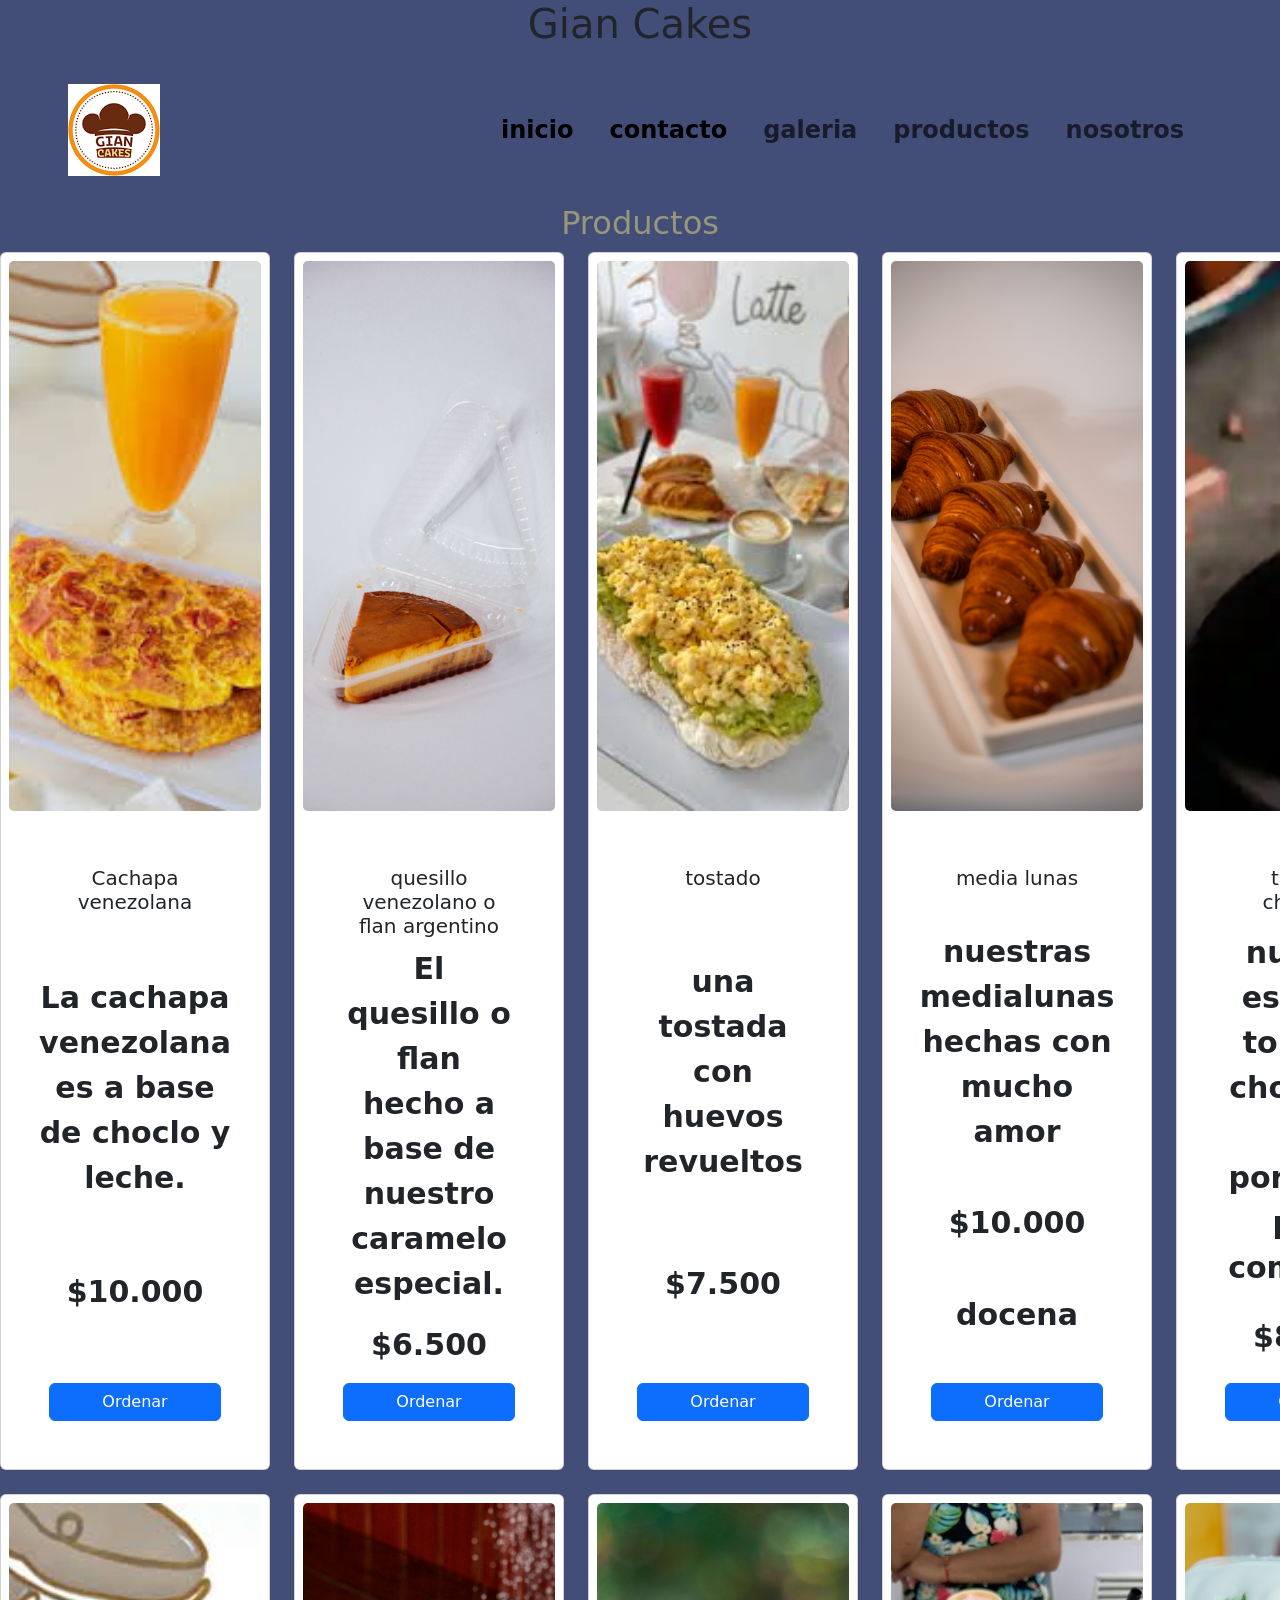
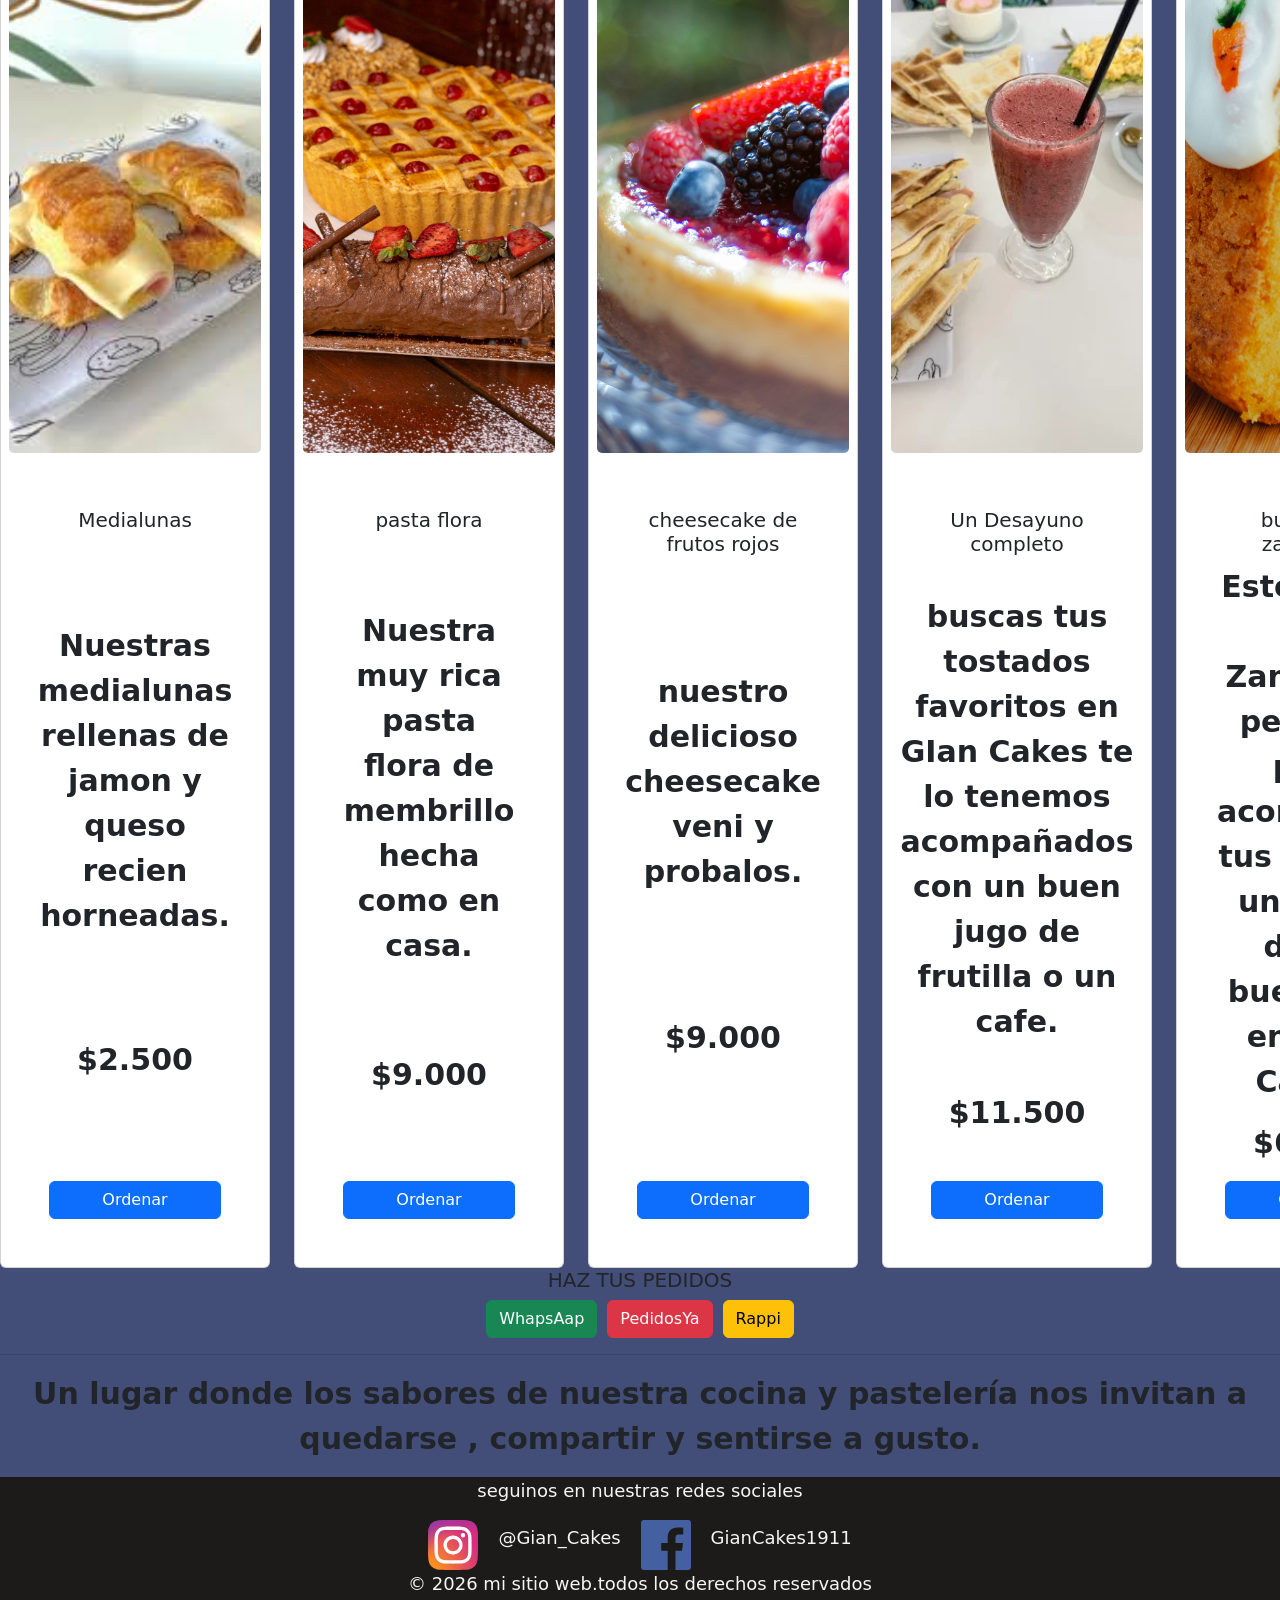
<file: paginas/productos.html>
<!DOCTYPE html>
<html lang="en">
<head>
    <meta charset="UTF-8">
    <meta name="viewport" content="width=device-width, initial-scale=1.0">
    <meta name="descripcion" content="pasteleria Gian Cakes especializada en tortas, Cupcakes y postres personalizados.">
    <meta name="keywords" content="pasteleria,tortas,cupcakes,postres,reposteria">
    <meta name="author" content="Gian cakes">
    <link href="https://cdn.jsdelivr.net/npm/bootstrap@5.3.8/dist/css/bootstrap.min.css" rel="stylesheet" integrity="sha384-sRIl4kxILFvY47J16cr9ZwB07vP4J8+LH7qKQnuqkuIAvNWLzeN8tE5YBujZqJLB" crossorigin="anonymous">
    <link rel="stylesheet" href="../styles/styles.css"> 
    <title>"conoce nuestras gran variedad de productos/Gian Cakes"</title>
</head>
<body>
<header>
    <h1>Gian Cakes</h1>

  <nav class="navbar navbar-expand-lg">
  <div class="container-fluid">
    <a class="navbar-brand" href="#"> <img src="../assets/logo.png" alt="logo de la pagina"></a>
    <button class="navbar-toggler" type="button" data-bs-toggle="collapse" data-bs-target="#navbarNav" aria-controls="navbarNav" aria-expanded="false" aria-label="Toggle navigation">
      <span class="navbar-toggler-icon"></span>
    </button>
    <div class="collapse navbar-collapse" id="navbarNav">
      <ul class="navbar-nav ms-auto">
        <li class="nav-item">
          <a class="nav-link active" aria-current="page" href="../index.html">inicio</a>
        </li>
        <li class="nav-item">
          <a class="nav-link active" href="../paginas/contacto.html">contacto</a>
        </li>
        <li class="nav-item">
          <a class="nav-link" href="../paginas/galeria.html">galeria</a>
        </li>
         <li class="nav-item">
          <a class="nav-link" href="../paginas/productos.html">productos</a>
        </li>
        <li class="nav-item">
          <a class="nav-link" href="../paginas/nosotros.html">nosotros</a>
        </li>
      </ul>
    </div>
  </div>
</nav>
</header>
    <main>
    <h2>Productos</h2>
<div class="contenedor-productos">
  <div class="card">
  <img src="../assets/cachapas venezolana.jpg" class="card-img" alt="cachapa venezolana, una torta a base de choclo">
  <div class="card-body">
    <h5 class="card-title">Cachapa venezolana</h5>
    <p class="card-texto">La cachapa venezolana es a base de choclo y leche.</p>
    <p class="precio">$10.000</p>
    <a href="#" class="btn btn-primary">Ordenar</a>
  </div>
  </div>
  <div class="card">
   <img src="../assets/quesillo.jpg" class="card-img" alt="pudin o flan argentino ">
  <div class="card-body">
    <h5 class="card-title">quesillo venezolano o flan argentino</h5>
    <p class="card-texto">El quesillo o flan hecho a base de nuestro caramelo especial.</p>
    <p class="precio">$6.500</p>
    <a href="#" class="btn btn-primary">Ordenar</a>
  </div>
  </div>
  <div class="card">
   <img src="../assets/tostado con huevo.jpg" class="card-img" alt="pan tostado con huevo revuelto">
  <div class="card-body">
    <h5 class="card-title">tostado</h5>
    <p class="card-texto"> una tostada con huevos revueltos</p>
    <p class="precio">$7.500</p>
    <a href="#" class="btn btn-primary">Ordenar</a>
  </div>
  </div>
   <div class="card">
   <img src="../assets/4 medialunas.jpg" class="card-img" alt="nuestra torta de chocolate con lluvia de M&M arriba">
  <div class="card-body">
    <h5 class="card-title">media lunas</h5>
    <p class="card-texto">nuestras medialunas hechas con mucho amor</p>
    <p class="precio">$10.000</p>
    <p>docena</p>
    <a href="#" class="btn btn-primary">Ordenar</a>
  </div>
  </div>
  <div class="card">
   <img src="../assets/porcion chocolate gian cakes.webp" class="card-img" alt="torta de chocolate">
  <div class="card-body">
    <h5 class="card-title">torta de chocolate</h5>
    <p class="card-texto">nuestra especial torta de chocolate en porciones para compartir</p>
    <p class="precio">$8.500</p>
    <a href="#" class="btn btn-primary">Ordenar</a>
  </div>
  </div>
<!--segundo-->

  <div class="card">
  <img src="../assets/medialunas rellenas.jpg" class="card-img" alt="media lunas de jamon y queso">
  <div class="card-body">
    <h5 class="card-title">Medialunas</h5>
    <p class="card-texto">Nuestras medialunas rellenas de jamon y queso recien horneadas.</p>
    <p class="precio">$2.500</p>
    <a href="#" class="btn btn-primary">Ordenar</a>
  </div>
  </div>
  <div class="card">
   <img src="../assets/pasta flora.jpg" class="card-img" alt="pasta flora de membrillo">
  <div class="card-body">
    <h5 class="card-title">pasta flora</h5>
    <p class="card-texto"> Nuestra muy rica pasta flora de membrillo hecha como en casa.</p>
    <p class="precio">$9.000</p>
    <a href="#" class="btn btn-primary">Ordenar</a>
  </div>
  </div>
  <div class="card">
   <img src="../assets/frutos rojos.jpg" class="card-img" alt="cheesecake de frutos rojos">
  <div class="card-body">
    <h5 class="card-title">cheesecake de frutos rojos</h5>
    <p class="card-texto">nuestro delicioso cheesecake veni y probalos.</p>
    <p class="precio">$9.000</p>
    <a href="#" class="btn btn-primary">Ordenar</a>
  </div>
  </div>
   <div class="card">
   <img src="../assets/desayuno completo tostadas ,huevo,cafe y jugo de fresa.webp" class="card-img" alt="tostado jamon y queso con cafe y jugo de frutilla">
  <div class="card-body">
    <h5 class="card-title"> Un Desayuno completo</h5>
    <p class="card-texto"> buscas tus tostados favoritos en GIan Cakes te lo tenemos acompañados con un buen jugo de frutilla o un cafe.</p>
    <p class="precio">$11.500</p>
    <a href="#" class="btn btn-primary">Ordenar</a>
  </div>
  </div>
  <div class="card">
   <img src="../assets/budin de zanhaoria.jpg" class="card-img" alt="budin de zanahoria">
  <div class="card-body">
    <h5 class="card-title">budiun de zanahoria</h5>
    <p class="card-texto"> Este budin de Zanahoria perfecto para acompañar tus tarde y una tasa de un buen cafe en Gian Cakes.</p>
    <p class="precio">$6.000</p>
    <a href="#" class="btn btn-primary">Ordenar</a>
  </div>
  </div>
</div>
 

<h5 class="pedidos"> HAZ TUS PEDIDOS</h5>

<div class="botones-pedidos">

<a href="#" class="btn btn-success">WhapsAap</a>

<a href="#" class="btn btn-danger">PedidosYa</a>

<a href="#" class=" btn btn-warning">Rappi</a>

</div>

<hr> 

<p class="descripcion">Un lugar donde los sabores de nuestra cocina y pastelería nos invitan a quedarse , compartir y sentirse a gusto.</p>

    </main>
    <footer>
    <p>seguinos en nuestras redes sociales</p>
    <div class="redes">
   <img class="instagram" src="../assets/instagram-2-1-logo-svgrepo-com.svg" alt="instagram">
    <p>@Gian_Cakes</p>
    
   <img  class="facebook" src="../assets/facebook-color-svgrepo-com.svg" alt="facebook">
   <p>GianCakes1911</p>
   </div>
  <p> © 2026 mi sitio web.todos los derechos reservados </p>
    <!--enlace de bootstrap-->
    <script src="https://cdn.jsdelivr.net/npm/bootstrap@5.3.8/dist/js/bootstrap.bundle.min.js" integrity="sha384-FKyoEForCGlyvwx9Hj09JcYn3nv7wiPVlz7YYwJrWVcXK/BmnVDxM+D2scQbITxI" crossorigin="anonymous"></script>
    <script>
      const boton = document.querySelector(".menu-toggle"); const menu = document.querySelector(".navbar-custom ul"); boton. addEventListener("click",()=> {
        menu.classList.toggle("active");});
    </script> 
</body>
</html>
</file>
<file: styles/styles.css>
* {
  margin: 0;
  padding: 0;
}

li {
  list-style: none;
}

a {
  text-decoration: none;
}

body {
  background-color: #434E78;
}

h2 {
  display: flex;
  flex-direction: row;
  align-items: center;
  justify-content: center;
  background-color: #91d1eb #91d1eb;
}

h3 {
  display: flex;
  flex-direction: row;
  align-items: center;
  justify-content: center;
}

p {
  display: flex;
  flex-direction: row;
  align-items: center;
  justify-content: center;
  font-size: 18px;
}

.productos {
  display: flex;
  flex-direction: row;
  justify-content: space-between;
  align-items: center;
}

.card-container {
  padding: 16px;
  width: 350px;
  height: 350px;
  border-radius: 12px;
  border: 1px solid black;
}
.card-container h4 {
  font-size: 1.5rem;
}
.card-container p {
  margin: 8px 0px;
}

.navbar.nav {
  color: rgb(151, 151, 124);
  margin-right: auto;
  background-color: #434E78;
}

.nav-link {
  font-size: 24px;
  font-weight: 600;
  margin-right: 20px;
  transition: 0.3s;
}

.nav-link:hover,
.nav-link.active:hover {
  color: rgb(151, 151, 124);
}

h2 {
  color: rgb(151, 151, 124);
}

.contacto {
  text-align: center;
  font-size: 28px;
  margin: 8px auto;
}

main p {
  font-size: 30px;
  text-align: center;
  font-weight: 600;
}

h1 {
  text-align: center;
}

.btn {
  display: grid;
  grid-column: auto;
}

@media (max-width: 576px) {
  .btn {
    display: flex;
    align-items: center;
    justify-content: center;
  }
}
@media (min-width: 577px) and (max-width: 1024px) {
  .btn {
    display: flex;
    align-items: center;
    justify-content: center;
  }
}
.galeria h1 {
  display: flex;
  align-items: center;
  text-align: center;
  padding: 50px 0;
}

.galeria h2 {
  margin-bottom: 20px;
}

.galeria.p {
  font-size: 18px;
  margin-bottom: 40px;
}

.galeria img {
  display: flex;
  align-items: center;
  margin-bottom: 16px;
  width: 400px;
  height: 300px;
  object-fit: cover;
  border-radius: 12px;
  transition: 0.4s;
  box-shadow: 0 5px 15px rgb(0, 0, 0);
}

.galeria img:hover {
  transform: scale(1.05);
}

.galeria .row {
  justify-content: center;
  gap: 40px;
}

@media (max-width: 576px) {
  .galeria img {
    display: grid;
    grid-template-columns: 2, 1fr;
    font-size: 14px;
    text-align: center;
  }
}
@media (min-width: 577px) and (max-width: 991px) {
  p {
    font-size: 14px;
    text-align: center;
  }
  .msj-final {
    font-size: 14px;
    text-align: center;
  }
}
.contenedor-productos {
  display: grid;
  grid-template-columns: repeat(5, 1fr);
  gap: 24px;
}

.pedidos {
  text-align: center;
}

.descripcion {
  text-align: center;
}

.botones-pedidos {
  display: flex;
  justify-content: center;
  gap: 10px;
}

.botone-pedidos .btn {
  width: 120px;
  padding: 5px 10px;
  font-size: 14px;
}

@media (max-width: 576px) {
  .botones-pedidos {
    flex-direction: column;
    align-items: center;
    gap: 8px;
  }
  .botones-pedidos .btn {
    width: auto;
  }
}
.card {
  width: 100%;
  max-width: 300px;
  margin: 0 auto;
}

.card img {
  width: 100%;
  height: 550px;
  object-fit: cover;
}

.card body {
  text-align: center;
}

.card p {
  overflow-wrap: break-word;
}

@media (max-width: 576px) {
  .contenedor-productos {
    grid-template-columns: repeat(1, 1fr);
  }
}
@media (min-width: 577px) and (max-width: 991px) {
  .contenedor-productos {
    grid-template-columns: repeat(2, 1fr);
  }
}
.nosotros-section h2 {
  text-align: center;
}

.nosotros-section img {
  width: 100%;
  height: 850px;
  object-fit: cover;
  display: block;
}

.contenidos-nosotros {
  text-align: center;
  max-width: 800px;
  margin: 30px auto;
  padding: 20px;
}

.galletas {
  width: 100%;
  height: 850px;
  object-fit: cover;
  display: block;
}

@media (max-width: 576px) {
  .container {
    grid-template-columns: 1fr;
  }
}
@media (min-width: 577px) and (max-width: 1024px) {
  .container {
    grid-template-columns: repeat(2, 1fr);
  }
}
.redes {
  display: flex;
  align-items: center;
  justify-content: center;
  gap: 20px;
  width: 70px;
  height: 50px;
  border: 36px;
}

.instagram, .facebook {
  width: 70px;
  height: 50px;
  border: 36px;
}

footer {
  display: flex;
  flex-direction: column;
  align-items: center;
  justify-content: center;
  color: whitesmoke;
  background-color: #1d1a1a;
}

.navbar-toggler {
  border: 2px solid rgb(10, 9, 9);
  border-radius: 14px;
  padding: 4px 6px;
  background-color: #c07c7c;
}

.container-fluid {
  display: flex;
  justify-content: space-between;
  align-items: center;
  padding: 15px 68px;
  background-color: #434E78;
}

.header {
  background-color: #434E78;
  color: rgb(20, 12, 12);
  font-weight: 100;
}

.nav-menu li a {
  text-decoration: none;
  color: rgb(32, 15, 15);
  position: relative;
  font-size: 27px;
  font-weight: 400;
  transition: color 0.3s ease;
}

.nav-menu li a:hover {
  color: rgb(151, 151, 124);
}

.carousel-item img {
  width: auto;
  height: 1400px;
  object-fit: cover;
}

P {
  display: flex;
  flex-direction: row;
  align-items: center;
}

.card-img {
  width: 100%;
  height: 500px;
  object-fit: cover;
}

.container {
  display: grid;
  grid-template-columns: repeat(5, 1fr);
  gap: 65px;
  justify-items: center;
  max-width: 1500px;
  margin: 24px auto;
}

.container {
  display: flex;
  flex-direction: row;
  justify-content: space-between;
}

.card {
  width: 270px;
  display: flex;
  flex-direction: column;
  padding: 8px;
}

.card-title {
  text-align: center;
  margin-top: 15px;
}

.card-texto {
  text-align: center;
}

.card-body {
  display: flex;
  flex-direction: column;
  justify-content: space-between;
  flex: 1;
  text-align: center;
  padding: 40px;
}

.contacto {
  width: 100%;
  text-align: center;
  padding: 30px;
}

.contacto p {
  font-size: 20px;
  margin: 15px 0;
}

iframe {
  display: block;
  width: 100vw;
  height: 700px;
  border-radius: 10px;
  margin-left: auto;
}

h2 index.html {
  height: 60px;
  background-color: #91d1eb;
  color: #E8F5BD;
}

h3 {
  color: #E8F5BD;
}

h2 {
  text-align: center;
  margin-bottom: 10px;
}

.img-local {
  width: 100%;
  height: 1200px;
  object-fit: cover;
  display: block;
}

.sobre-nosotros {
  display: flex;
  flex-direction: column;
  align-items: center;
  margin: 0 auto;
}

.sobre-nosotros p {
  max-width: 900px;
  text-align: center;
  font-size: 20px;
  margin-top: 20px;
}

/*# sourceMappingURL=styles.css.map */
</file>
